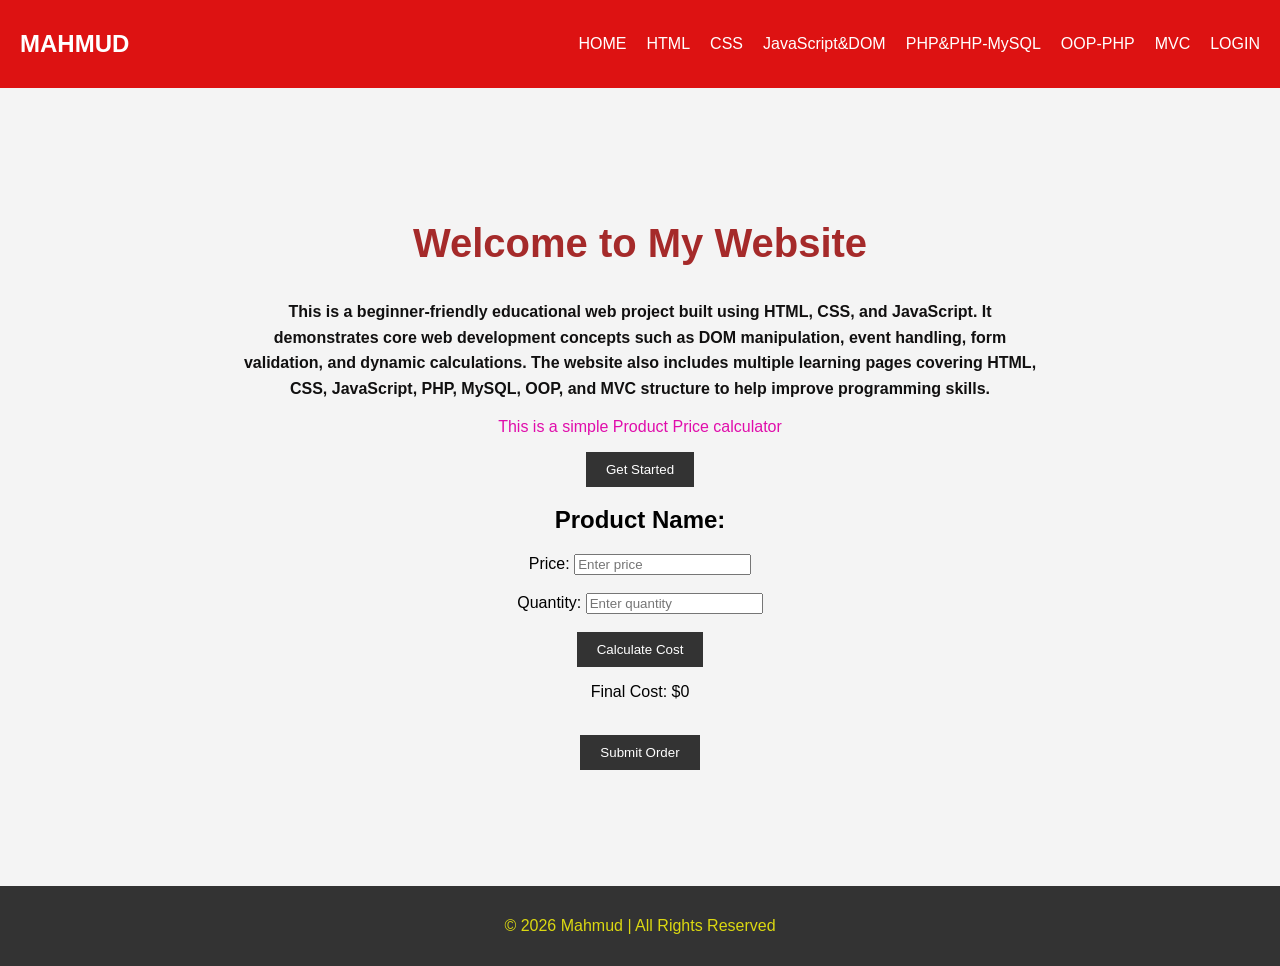
<file: index.html>
<!DOCTYPE html>
<html lang="en">
<head>
    <meta charset="UTF-8">
    <title>Simple Order Page</title>
    <link rel="stylesheet" href="style.css">
</head>
<body>

<!-- Navbar -->
<nav class="navbar">
    <h2 class="logo">MAHMUD</h2>
    <ul class="nav-links">
        <li><a href="index.html">HOME</a></li>
        <li><a href="html.html">HTML</a></li>
        <li><a href="css.html">CSS</a></li>
        <li><a href="home.html">JavaScript&DOM</a></li>
        <li><a href="service.html">PHP&PHP-MySQL</a></li>
        <li><a href="contact.html">OOP-PHP</a></li>
        <li><a href="about.html">MVC</a></li>
        <li><a href="login.html">LOGIN</a></li>
    </ul>
</nav>

<!-- Hero Section -->
<section class="hero">

    <h1 class="well">Welcome to My Website</h1>

    <!-- DESCRIPTION -->
    <p class="description">
        This is a beginner-friendly educational web project built using HTML, CSS, and JavaScript.
        It demonstrates core web development concepts such as DOM manipulation, event handling,
        form validation, and dynamic calculations. The website also includes multiple learning pages
        covering HTML, CSS, JavaScript, PHP, MySQL, OOP, and MVC structure to help improve programming skills.
    </p>

    <p id="para">This is a simple Product Price calculator</p>

    <!-- Get Product -->
    <button onclick="showRandomProduct()">Get Started</button>
    <h2 id="productName">Product Name: </h2>

    <!-- Order Form -->
    <form onsubmit="return showMessage()">

        <label>Price:</label>
        <input type="number" id="Price" placeholder="Enter price">

        <br><br>

        <label>Quantity:</label>
        <input type="number" id="qty" min="1" placeholder="Enter quantity">

        <br><br>

        <button type="button" onclick="calculateCost()">Calculate Cost</button>

        <p id="cost">Final Cost: $0</p>

        <br>

        <button type="submit">Submit Order</button>

        <p id="message"></p>

    </form>
</section>

<!-- Footer -->
<footer class="footer">
    <p>© 2026 Mahmud | All Rights Reserved</p>
</footer>

<!-- JavaScript -->
<script>

// Calculate total cost
function calculateCost() {
    let qty = document.getElementById("qty").value;
    let price = document.getElementById("Price").value;

    // validation
    if (qty === "") {
        document.getElementById("cost").innerHTML = "Enter quantity!";
        return;
    }
    if (price === "") {
        document.getElementById("cost").innerHTML = "Enter price!";
        return;
    }

    let total = qty * price;

    document.getElementById("cost").innerHTML = "Final Cost: $" + total;
}

// Show random product
function showRandomProduct() {
    let products = [
        "Wireless Mouse",
        "Mechanical Keyboard",
        "Bluetooth Headphones",
        "Gaming Monitor",
        "USB Flash Drive",
        "Laptop Stand",
        "Smart Watch"
    ];

    let randomIndex = Math.floor(Math.random() * products.length);
    let selectedProduct = products[randomIndex];

    document.getElementById("productName").innerHTML =
        "Product Name: " + selectedProduct;
}

// Submit order
function showMessage() {
    let qty = document.getElementById("qty").value;
    let price = document.getElementById("Price").value;

    if (qty === "" || price === "") {
        document.getElementById("message").innerHTML =
            "Please fill all fields!";
        return false;
    }

    let total = qty * price;

    document.getElementById("message").innerHTML =
        "Order submitted successfully! Total = $" + total;

    // reset form
    document.getElementById("qty").value = "";
    document.getElementById("Price").value = "";
    document.getElementById("cost").innerHTML = "Final Cost: $0";

    return false;
}

</script>

</body>
</html>
</file>
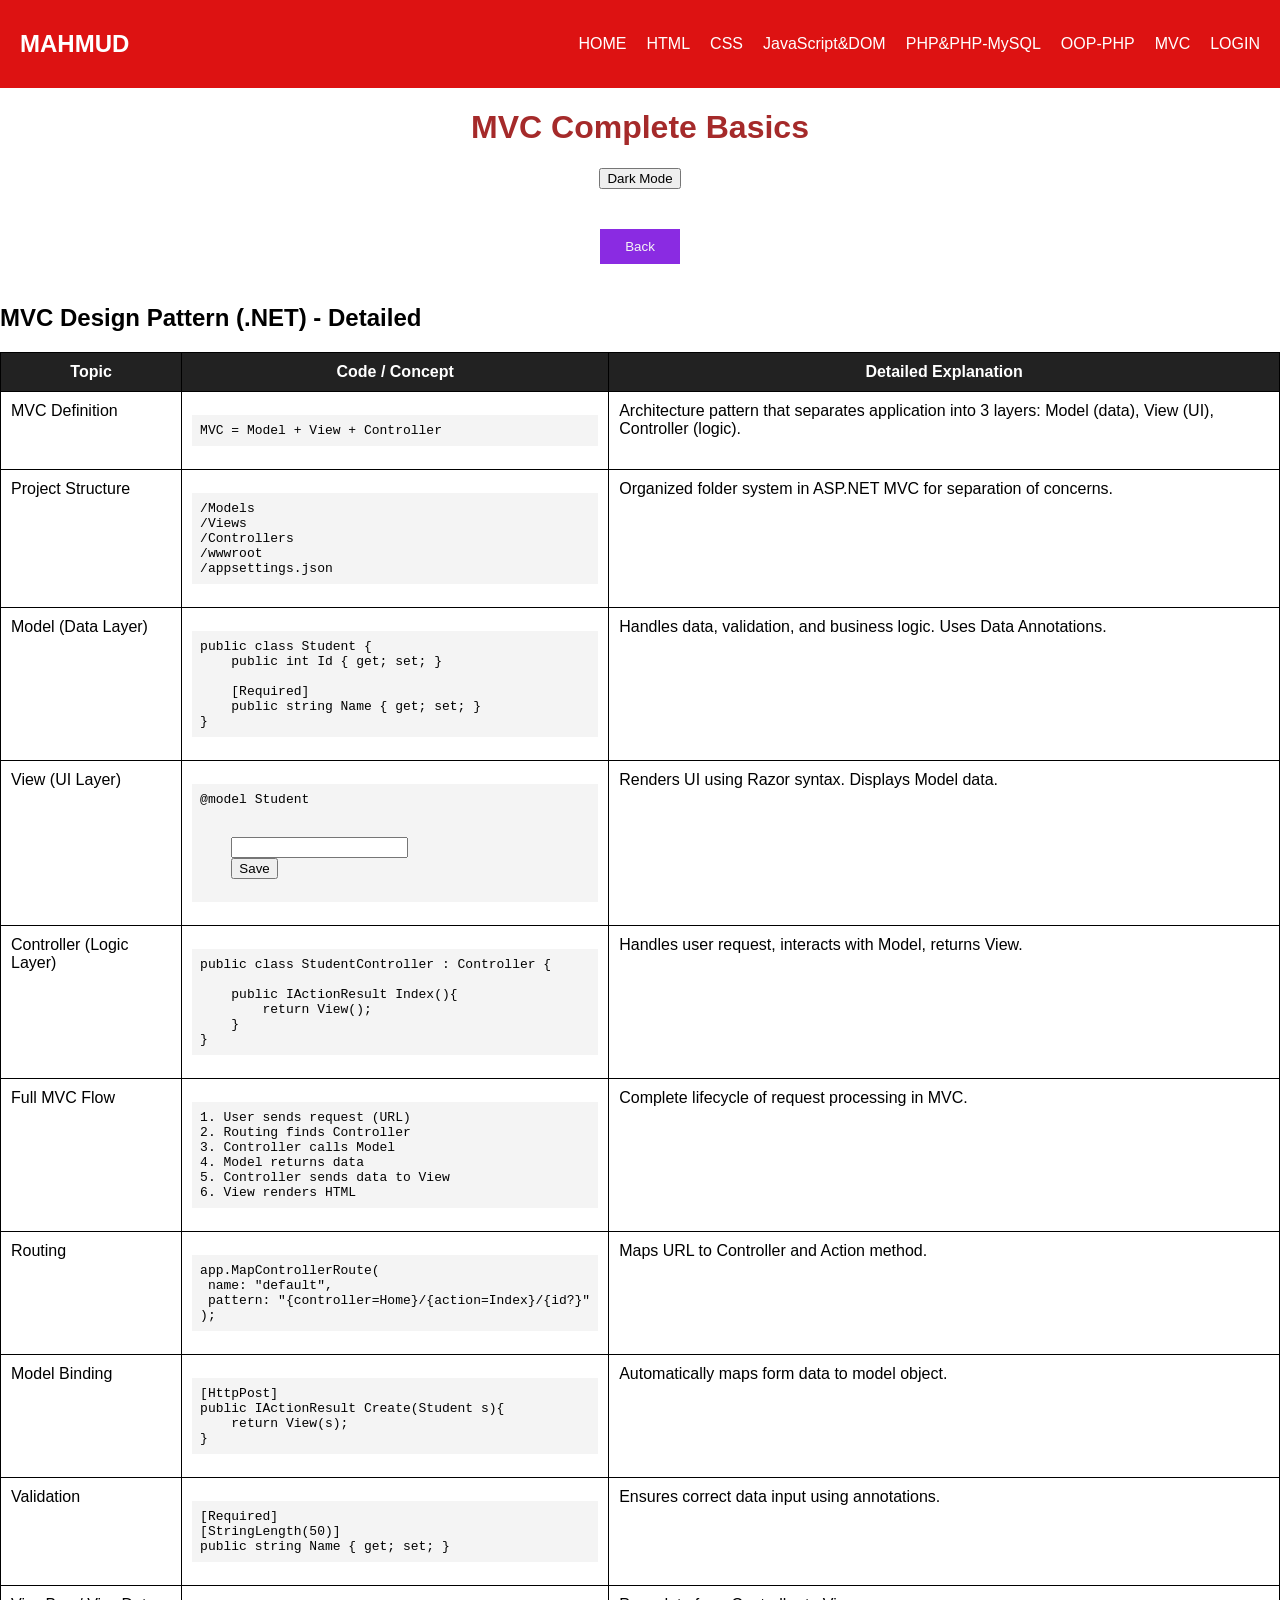
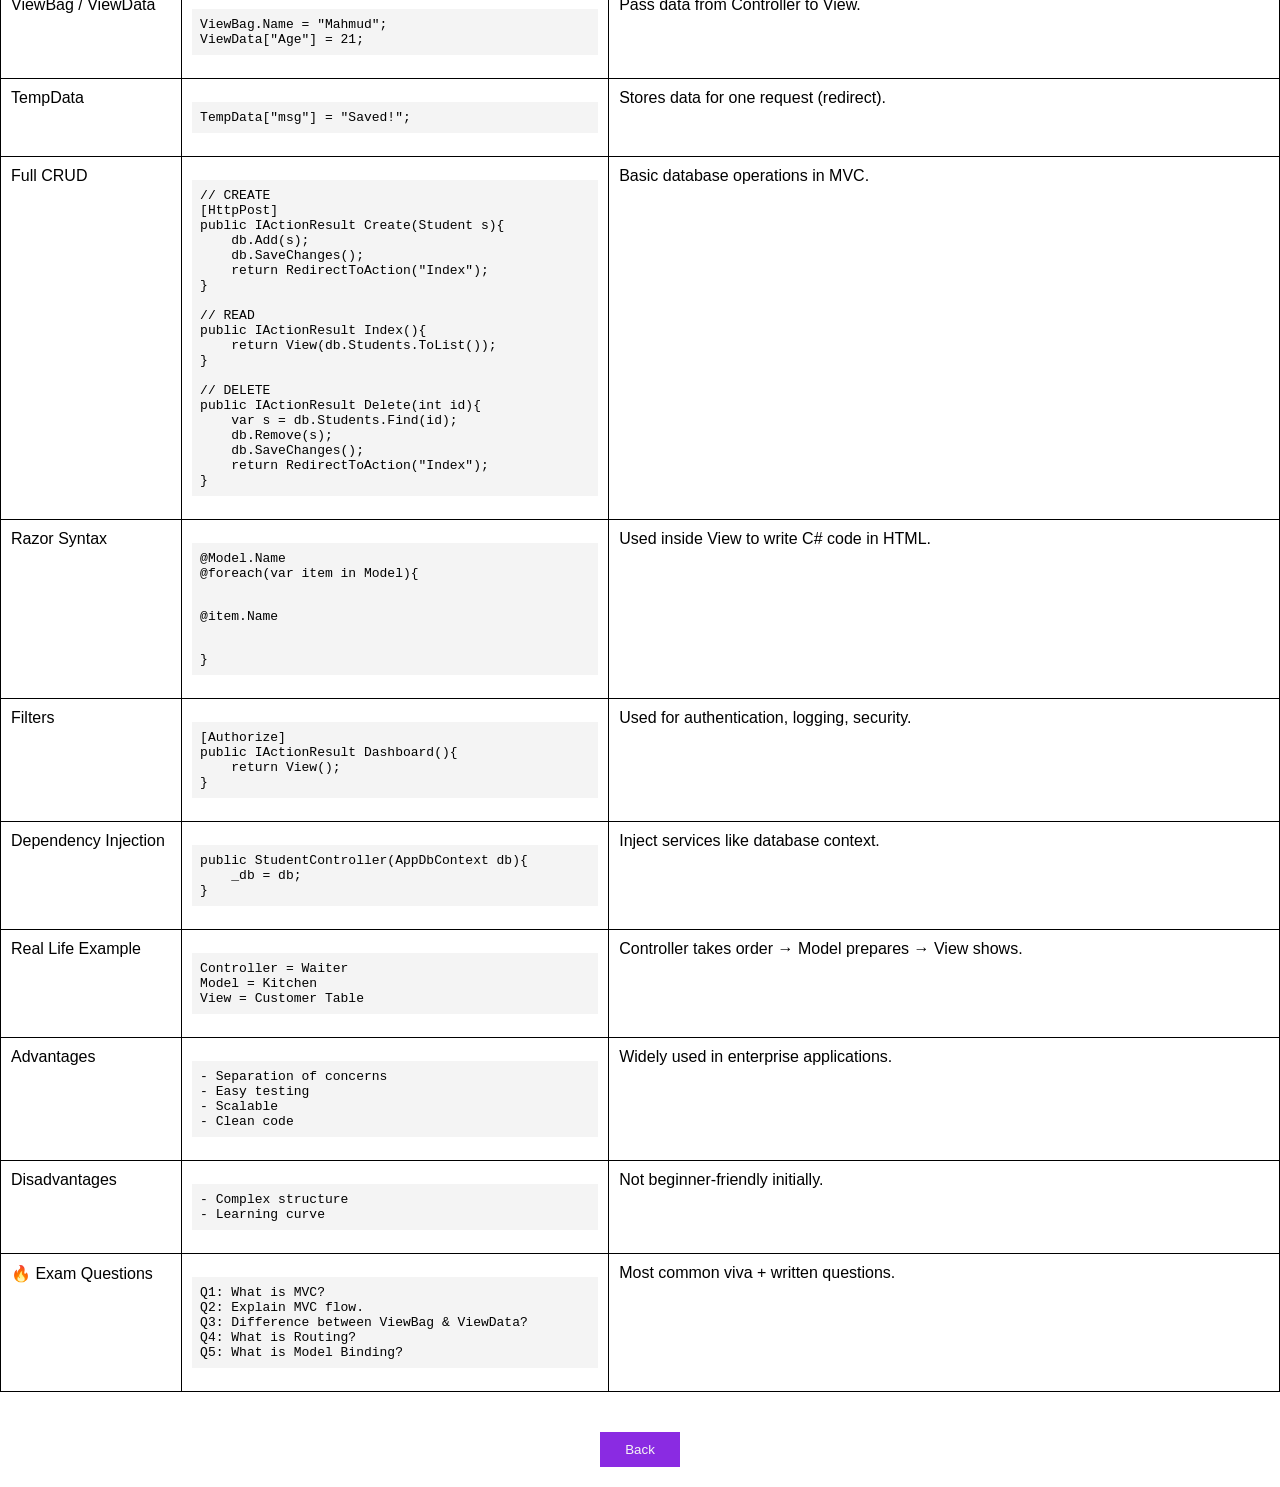
<file: about.html>
<!DOCTYPE html>
<html lang="en">
<head>
    <meta charset="UTF-8">
    <meta name="viewport" content="width=device-width, initial-scale=1.0">
    <title>contact</title>
    <link rel="stylesheet" href="contact.css">
</head>
<body>
    <!-- Navbar -->
<nav class="navbar">
    <h2 class="logo">MAHMUD</h2>
    <ul class="nav-links">
        <li><a href="index.html">HOME</a></li>
        <li><a href="html.html">HTML</a></li>
        <li><a href="css.html">CSS</a></li>
        <li><a href="home.html">JavaScript&DOM</a></li>
        <li><a href="service.html">PHP&PHP-MySQL</a></li>
        <li><a href="contact.html">OOP-PHP</a></li>
        <li><a href="about.html">MVC</a></li>
        <li><a href="login.html">LOGIN</a></li>
    </ul>
</nav>

    <h1 class="home">MVC Complete Basics</h1>
    <div class="center">
        <button class="dark-btn" onclick="toggleDarkMode()">Dark Mode</button>
    </div>
    
    <div class="center">
        <button class="back-button" onclick="history.back()">Back</button>
        
    </div>

<h2>MVC Design Pattern (.NET) - Detailed</h2>

<table>

<tr>
<th>Topic</th>
<th>Code / Concept</th>
<th>Detailed Explanation</th>
</tr>

<!-- MVC INTRO -->
<tr>
<td>MVC Definition</td>
<td>
<pre>
MVC = Model + View + Controller
</pre>
</td>
<td>
Architecture pattern that separates application into 3 layers:
Model (data), View (UI), Controller (logic).
</td>
</tr>

<!-- PROJECT STRUCTURE -->
<tr>
<td>Project Structure</td>
<td>
<pre>
/Models
/Views
/Controllers
/wwwroot
/appsettings.json
</pre>
</td>
<td>
Organized folder system in ASP.NET MVC for separation of concerns.
</td>
</tr>

<!-- MODEL -->
<tr>
<td>Model (Data Layer)</td>
<td>
<pre>
public class Student {
    public int Id { get; set; }

    [Required]
    public string Name { get; set; }
}
</pre>
</td>
<td>
Handles data, validation, and business logic. Uses Data Annotations.
</td>
</tr>

<!-- VIEW -->
<tr>
<td>View (UI Layer)</td>
<td>
<pre>
@model Student

<form asp-action="Create">
    <input asp-for="Name" />
    <button type="submit">Save</button>
</form>
</pre>
</td>
<td>
Renders UI using Razor syntax. Displays Model data.
</td>
</tr>

<!-- CONTROLLER -->
<tr>
<td>Controller (Logic Layer)</td>
<td>
<pre>
public class StudentController : Controller {

    public IActionResult Index(){
        return View();
    }
}
</pre>
</td>
<td>
Handles user request, interacts with Model, returns View.
</td>
</tr>

<!-- MVC FLOW -->
<tr>
<td>Full MVC Flow</td>
<td>
<pre>
1. User sends request (URL)
2. Routing finds Controller
3. Controller calls Model
4. Model returns data
5. Controller sends data to View
6. View renders HTML
</pre>
</td>
<td>
Complete lifecycle of request processing in MVC.
</td>
</tr>

<!-- ROUTING -->
<tr>
<td>Routing</td>
<td>
<pre>
app.MapControllerRoute(
 name: "default",
 pattern: "{controller=Home}/{action=Index}/{id?}"
);
</pre>
</td>
<td>
Maps URL to Controller and Action method.
</td>
</tr>

<!-- MODEL BINDING -->
<tr>
<td>Model Binding</td>
<td>
<pre>
[HttpPost]
public IActionResult Create(Student s){
    return View(s);
}
</pre>
</td>
<td>
Automatically maps form data to model object.
</td>
</tr>

<!-- VALIDATION -->
<tr>
<td>Validation</td>
<td>
<pre>
[Required]
[StringLength(50)]
public string Name { get; set; }
</pre>
</td>
<td>
Ensures correct data input using annotations.
</td>
</tr>

<!-- VIEWBAG -->
<tr>
<td>ViewBag / ViewData</td>
<td>
<pre>
ViewBag.Name = "Mahmud";
ViewData["Age"] = 21;
</pre>
</td>
<td>
Pass data from Controller to View.
</td>
</tr>

<!-- TEMPDATA -->
<tr>
<td>TempData</td>
<td>
<pre>
TempData["msg"] = "Saved!";
</pre>
</td>
<td>
Stores data for one request (redirect).
</td>
</tr>

<!-- CRUD -->
<tr>
<td>Full CRUD</td>
<td>
<pre>
// CREATE
[HttpPost]
public IActionResult Create(Student s){
    db.Add(s);
    db.SaveChanges();
    return RedirectToAction("Index");
}

// READ
public IActionResult Index(){
    return View(db.Students.ToList());
}

// DELETE
public IActionResult Delete(int id){
    var s = db.Students.Find(id);
    db.Remove(s);
    db.SaveChanges();
    return RedirectToAction("Index");
}
</pre>
</td>
<td>
Basic database operations in MVC.
</td>
</tr>

<!-- RAZOR -->
<tr>
<td>Razor Syntax</td>
<td>
<pre>
@Model.Name
@foreach(var item in Model){
    <p>@item.Name</p>
}
</pre>
</td>
<td>
Used inside View to write C# code in HTML.
</td>
</tr>

<!-- FILTERS -->
<tr>
<td>Filters</td>
<td>
<pre>
[Authorize]
public IActionResult Dashboard(){
    return View();
}
</pre>
</td>
<td>
Used for authentication, logging, security.
</td>
</tr>

<!-- DEPENDENCY -->
<tr>
<td>Dependency Injection</td>
<td>
<pre>
public StudentController(AppDbContext db){
    _db = db;
}
</pre>
</td>
<td>
Inject services like database context.
</td>
</tr>

<!-- REAL LIFE -->
<tr>
<td>Real Life Example</td>
<td>
<pre>
Controller = Waiter
Model = Kitchen
View = Customer Table
</pre>
</td>
<td>
Controller takes order → Model prepares → View shows.
</td>
</tr>

<!-- ADVANTAGES -->
<tr>
<td>Advantages</td>
<td>
<pre>
- Separation of concerns
- Easy testing
- Scalable
- Clean code
</pre>
</td>
<td>
Widely used in enterprise applications.
</td>
</tr>

<!-- DISADVANTAGES -->
<tr>
<td>Disadvantages</td>
<td>
<pre>
- Complex structure
- Learning curve
</pre>
</td>
<td>
Not beginner-friendly initially.
</td>
</tr>

<!-- EXAM -->
<tr>
<td>🔥 Exam Questions</td>
<td>
<pre>
Q1: What is MVC?
Q2: Explain MVC flow.
Q3: Difference between ViewBag & ViewData?
Q4: What is Routing?
Q5: What is Model Binding?
</pre>
</td>
<td>
Most common viva + written questions.
</td>
</tr>

</table>

<div class="center">
        <button class="back-button" onclick="history.back()">Back</button>
    </div>

<button id="topBtn" onclick="scrollToTop()">⬆ Top</button>
<script>
// Show button when scrolling down
window.onscroll = function () {
    let btn = document.getElementById("topBtn");

    if (document.body.scrollTop > 200 || document.documentElement.scrollTop > 200) {
        btn.style.display = "block";
    } else {
        btn.style.display = "none";
    }
};

// Scroll to top function
function scrollToTop() {
    window.scrollTo({
        top: 0,
        behavior: "smooth"
    });
}
</script>

    <!-- Dark modE -->
    <script>
        function toggleDarkMode() {
            document.body.classList.toggle("dark-mode");

            // save mode
            if (document.body.classList.contains("dark-mode")) {
                localStorage.setItem("theme", "dark");
            } else {
                localStorage.setItem("theme", "light");
            }
        }

        // load saved theme
        window.onload = function () {
            if (localStorage.getItem("theme") === "dark") {
                document.body.classList.add("dark-mode");
            }
        };
    </script>
</body>
</html>
</file>
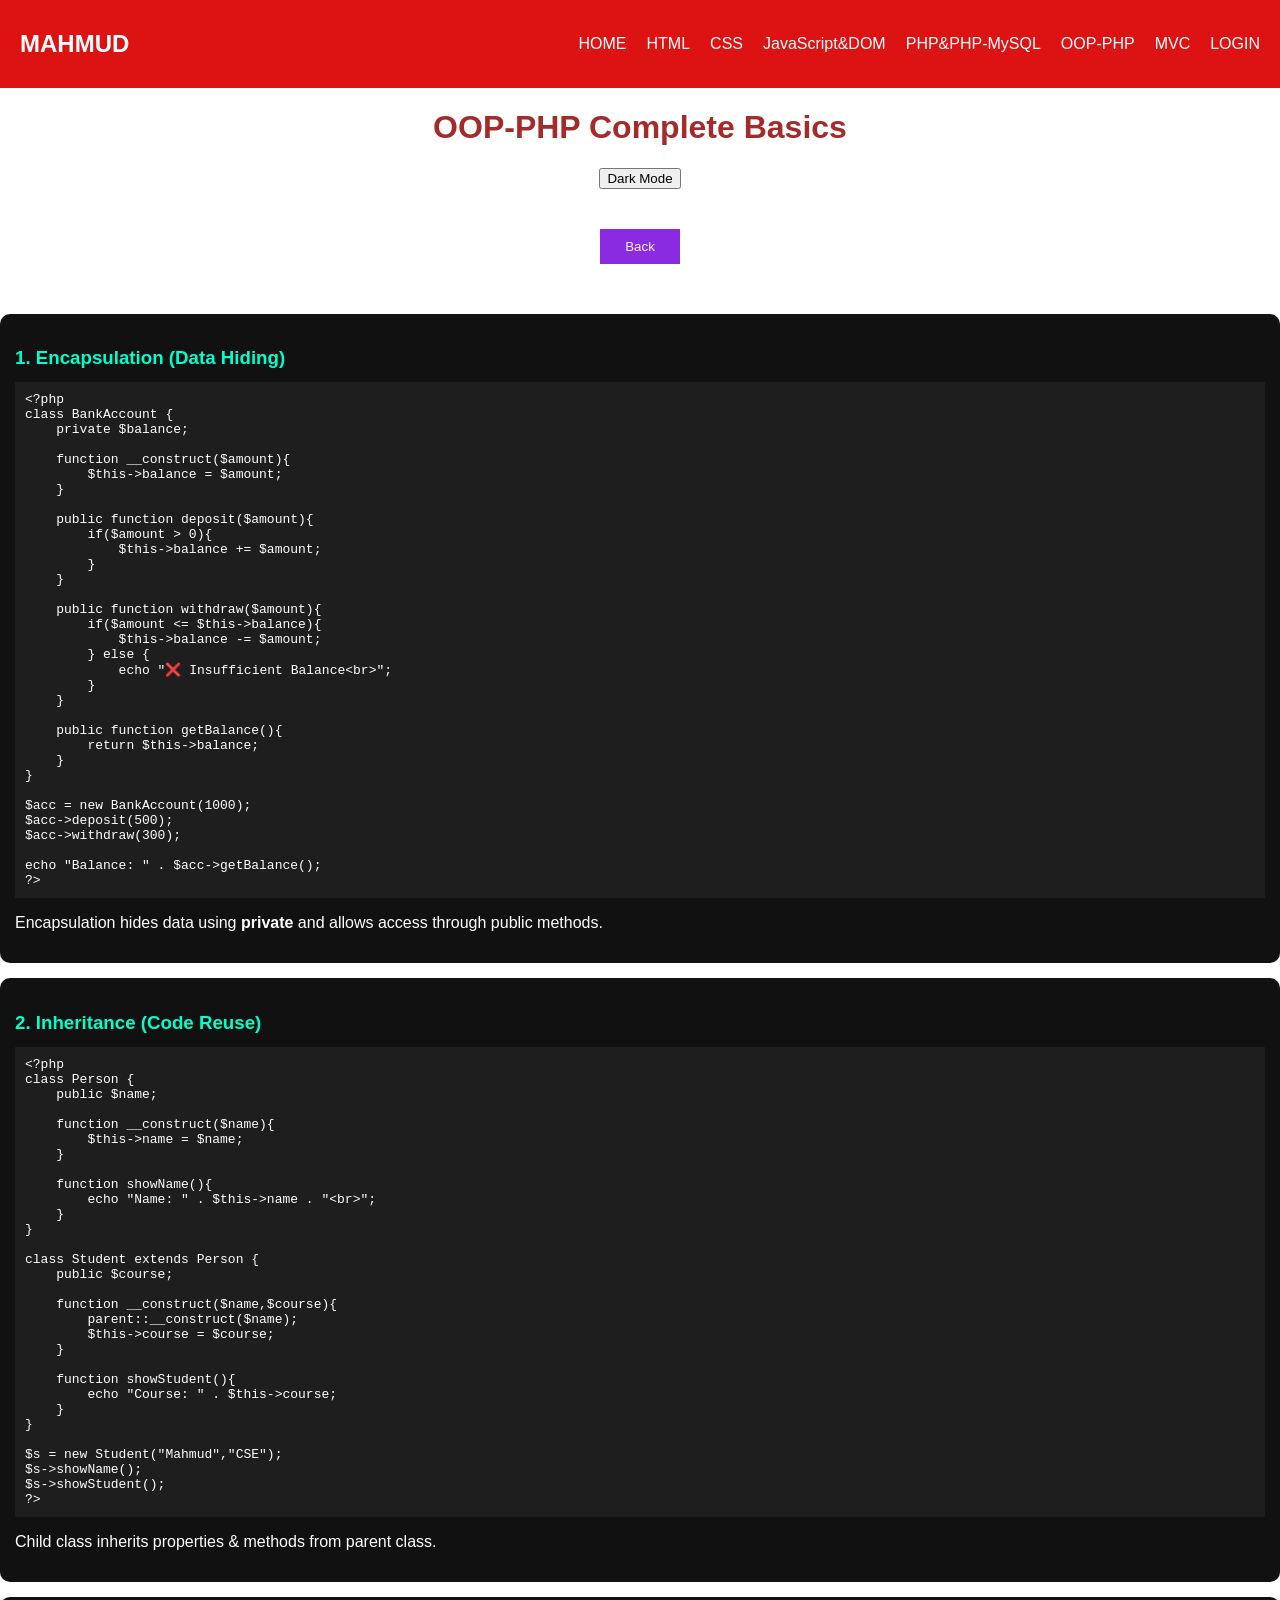
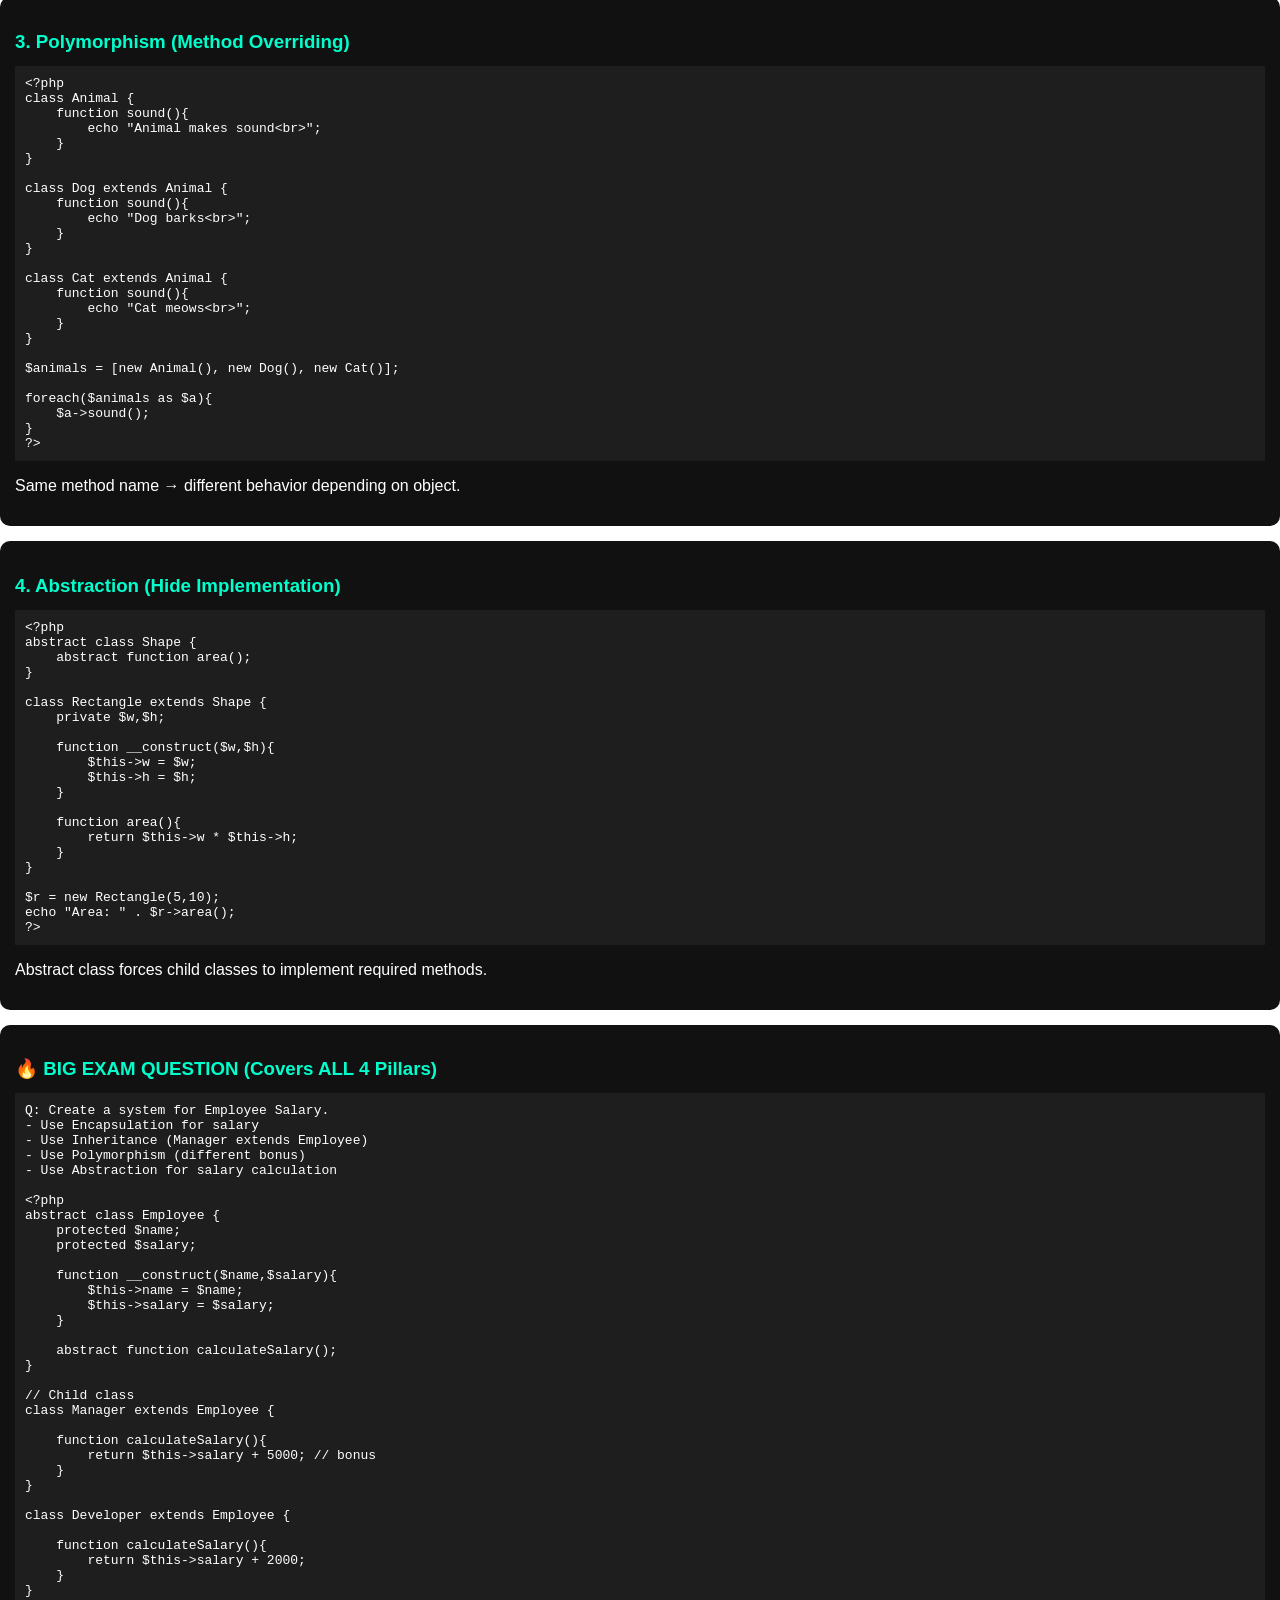
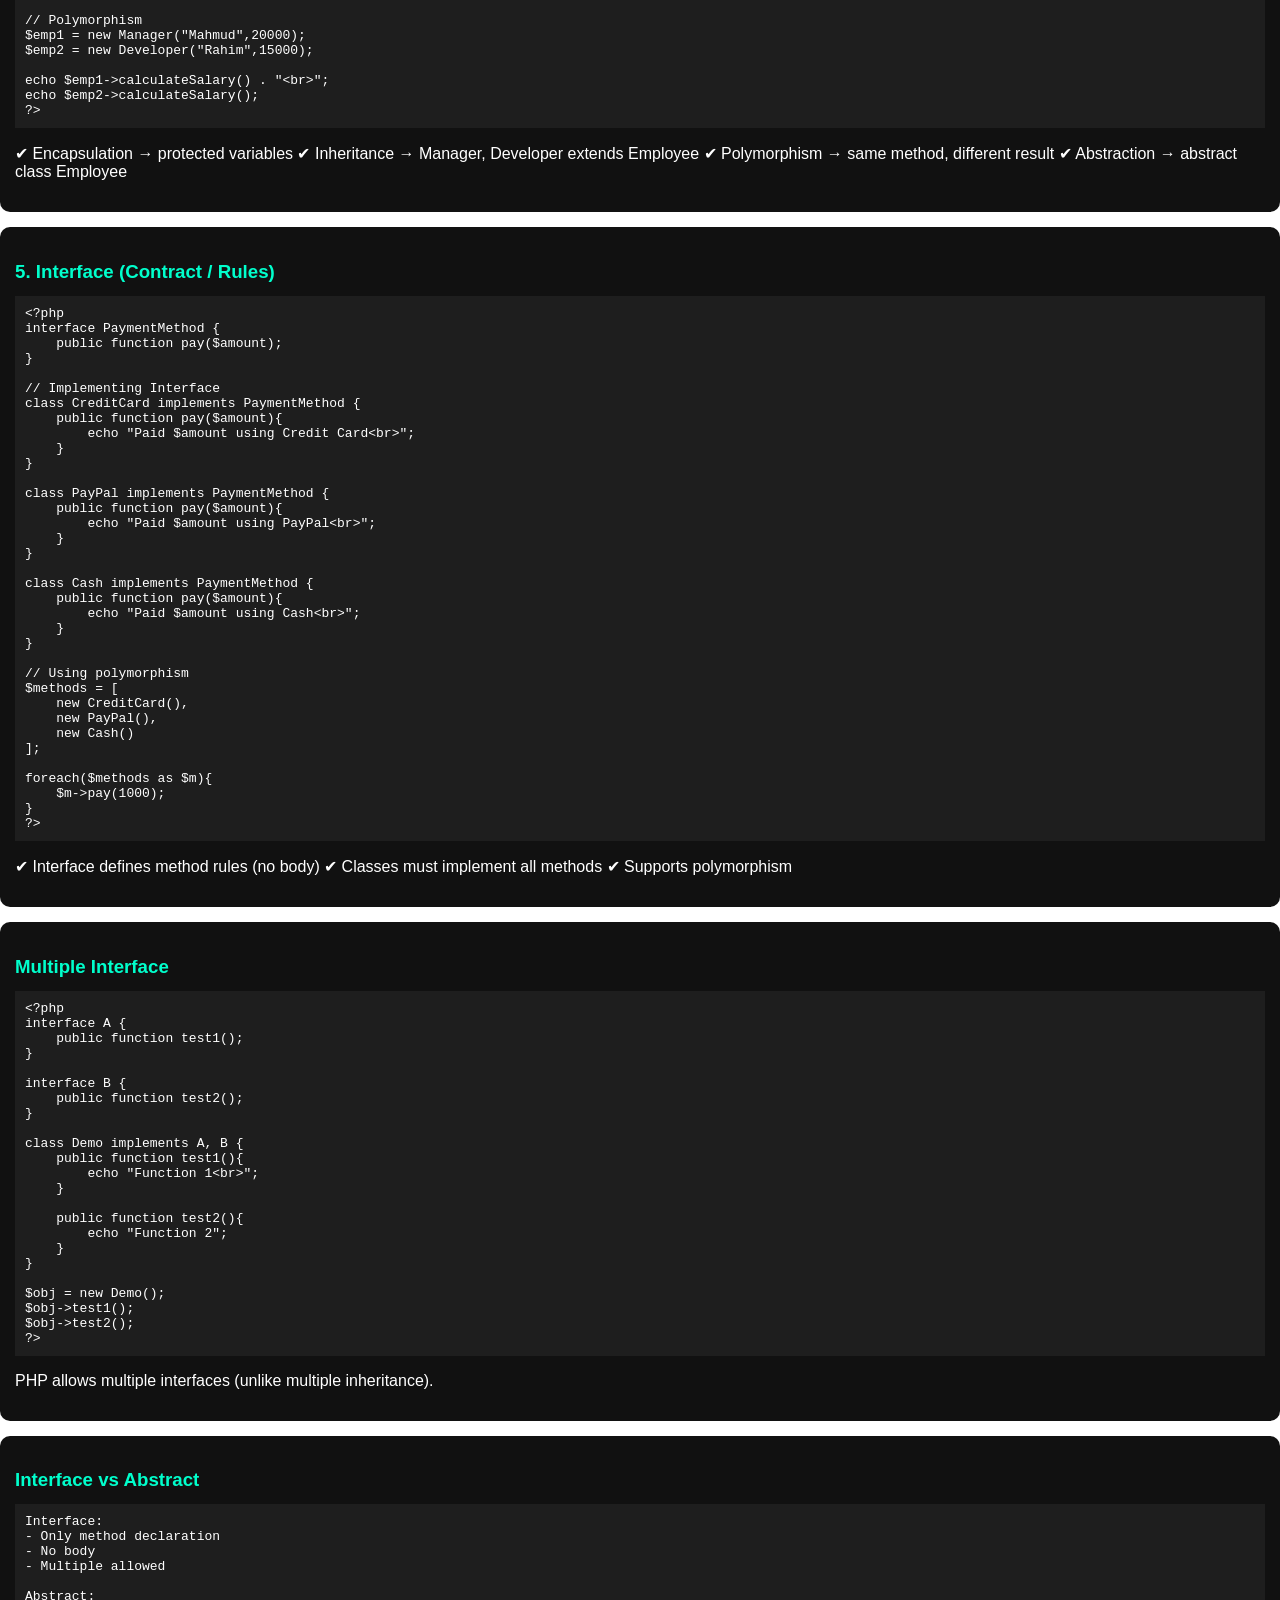
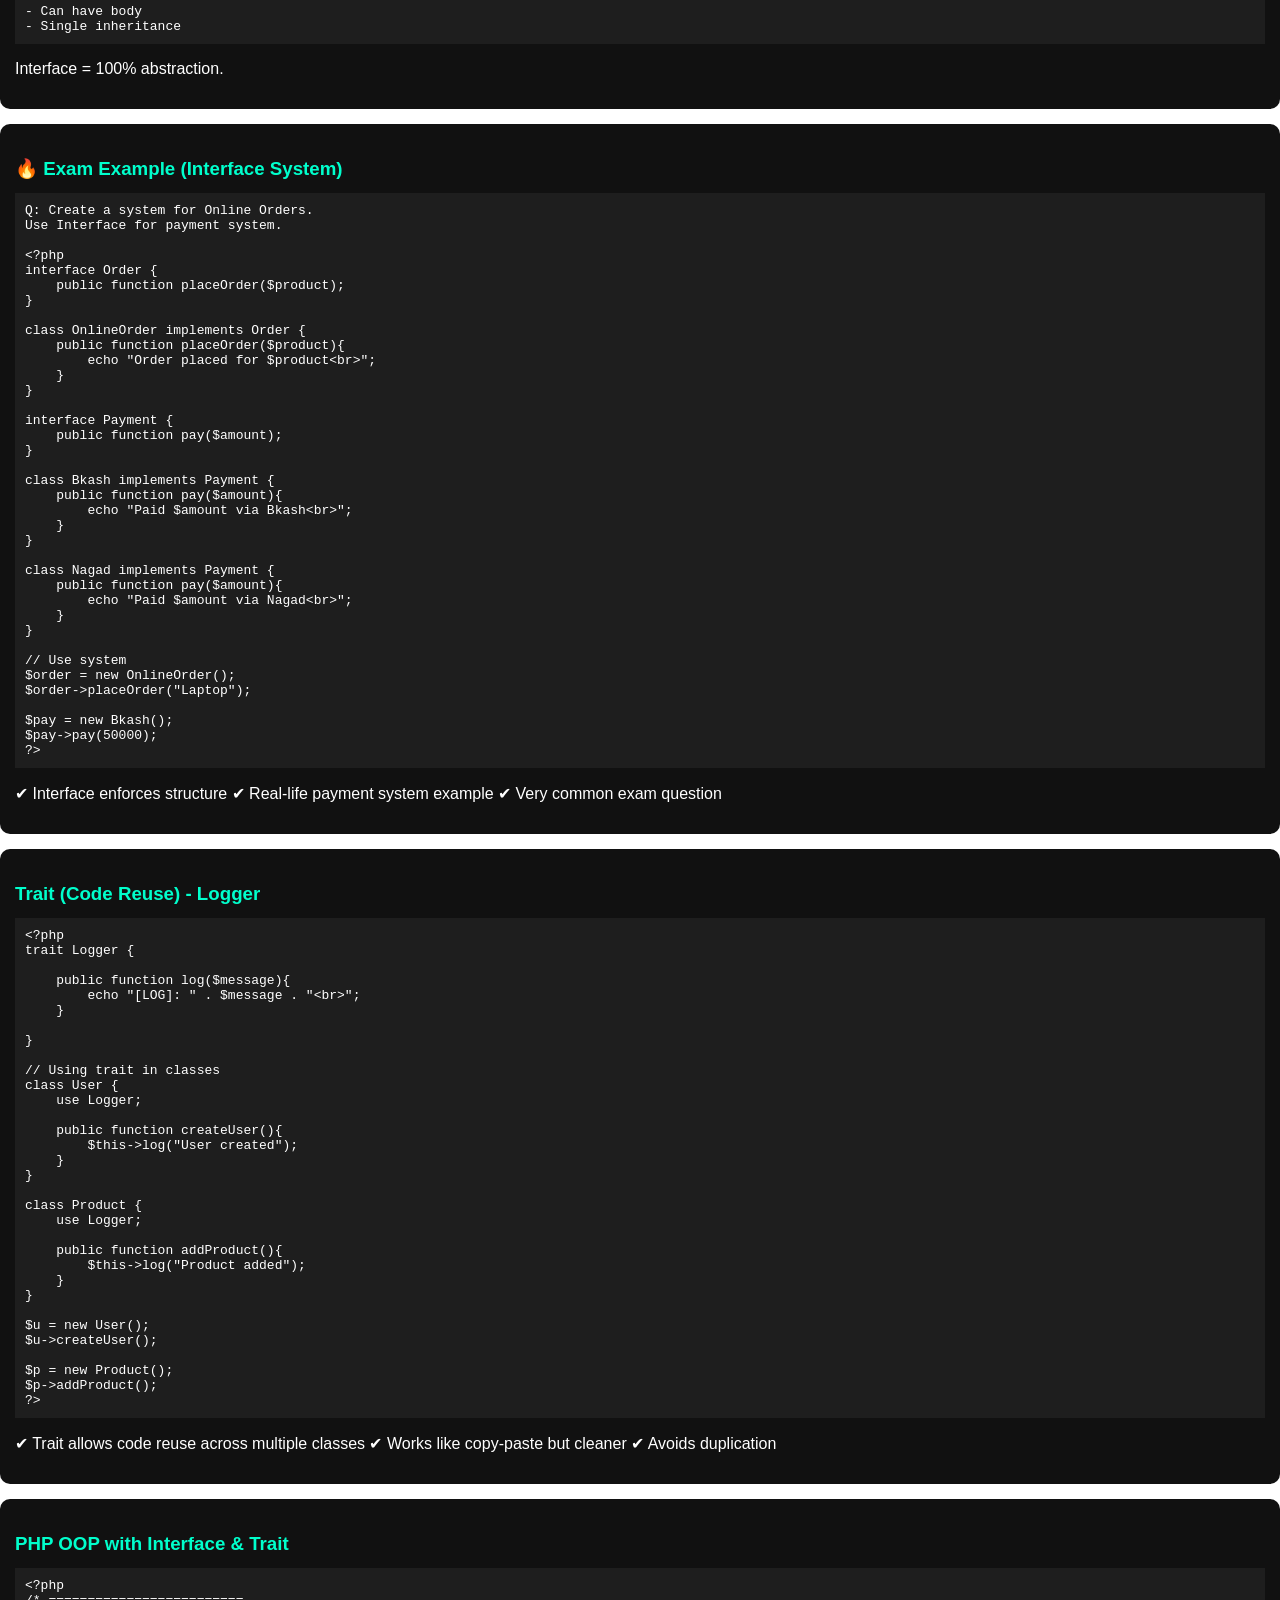
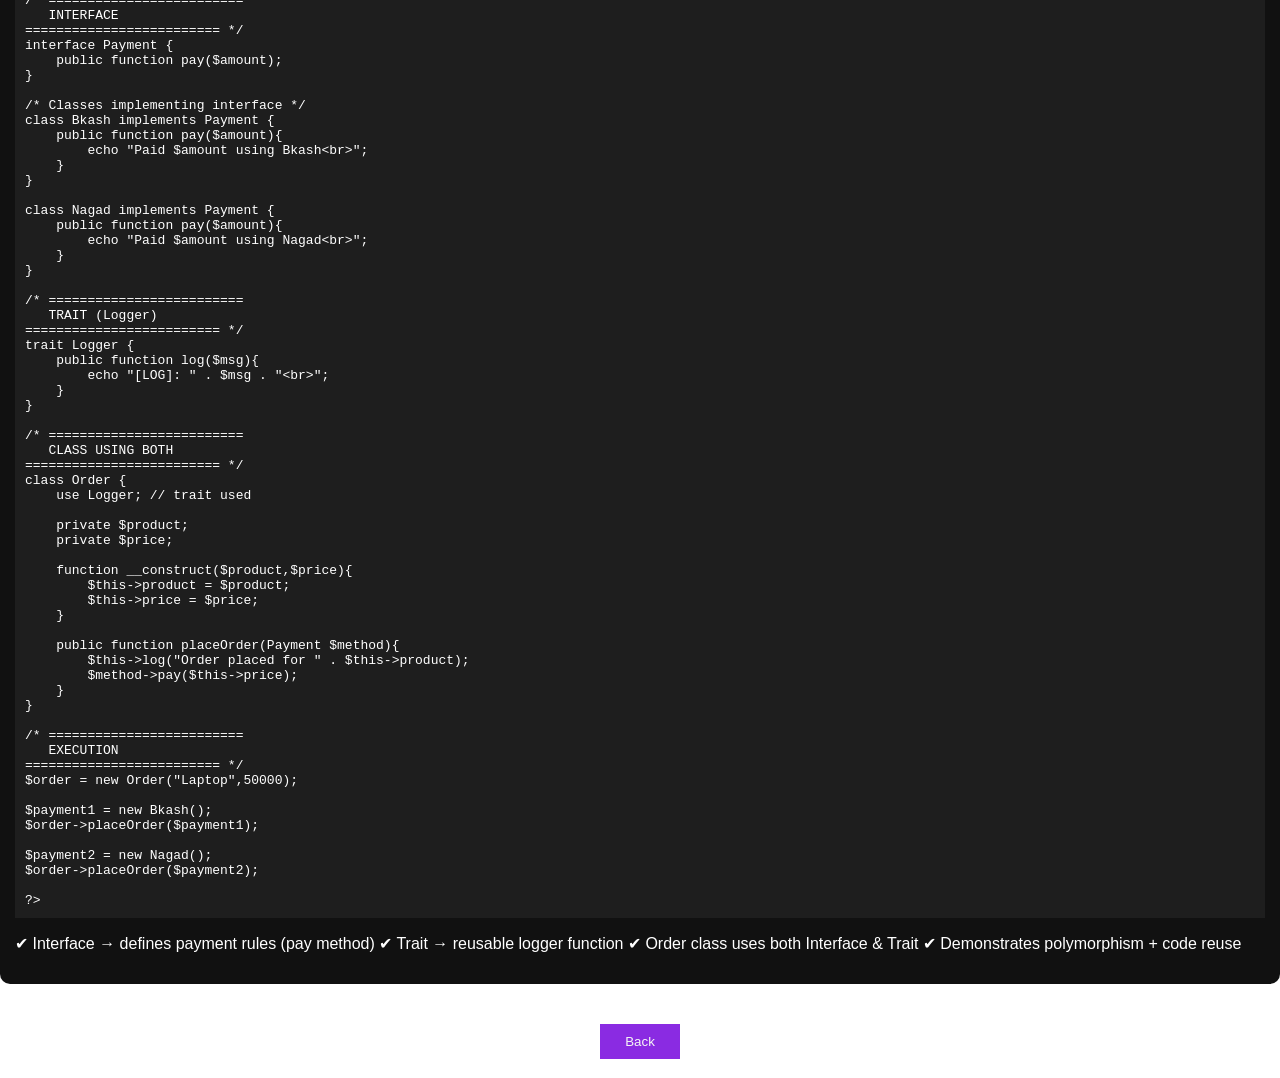
<file: contact.html>
<!DOCTYPE html>
<html lang="en">
<head>
    <meta charset="UTF-8">
    <meta name="viewport" content="width=device-width, initial-scale=1.0">
    <title>contact</title>
    <link rel="stylesheet" href="contact.css">
</head>
<body>
    <!-- Navbar -->
<nav class="navbar">
    <h2 class="logo">MAHMUD</h2>
    <ul class="nav-links">
        <li><a href="index.html">HOME</a></li>
        <li><a href="html.html">HTML</a></li>
        <li><a href="css.html">CSS</a></li>
        <li><a href="home.html">JavaScript&DOM</a></li>
        <li><a href="service.html">PHP&PHP-MySQL</a></li>
        <li><a href="contact.html">OOP-PHP</a></li>
        <li><a href="about.html">MVC</a></li>
        <li><a href="login.html">LOGIN</a></li>
    </ul>
</nav>

    <h1 class="home">OOP-PHP Complete Basics</h1>
    <div class="center">
        <button class="dark-btn" onclick="toggleDarkMode()">Dark Mode</button>
    </div>
    
    <div class="center">
        <button class="back-button" onclick="history.back()">Back</button>
        
    </div>

<div class="php-section">

    <!-- ENCAPSULATION -->
    <div class="box">
        <h3>1. Encapsulation (Data Hiding)</h3>
<pre>
&lt;?php
class BankAccount {
    private $balance;

    function __construct($amount){
        $this->balance = $amount;
    }

    public function deposit($amount){
        if($amount > 0){
            $this->balance += $amount;
        }
    }

    public function withdraw($amount){
        if($amount <= $this->balance){
            $this->balance -= $amount;
        } else {
            echo "❌ Insufficient Balance&lt;br&gt;";
        }
    }

    public function getBalance(){
        return $this->balance;
    }
}

$acc = new BankAccount(1000);
$acc->deposit(500);
$acc->withdraw(300);

echo "Balance: " . $acc->getBalance();
?&gt;
</pre>
<p>
Encapsulation hides data using <b>private</b> and allows access through public methods.
</p>
    </div>

    <!-- INHERITANCE -->
    <div class="box">
        <h3>2. Inheritance (Code Reuse)</h3>
<pre>
&lt;?php
class Person {
    public $name;

    function __construct($name){
        $this->name = $name;
    }

    function showName(){
        echo "Name: " . $this->name . "&lt;br&gt;";
    }
}

class Student extends Person {
    public $course;

    function __construct($name,$course){
        parent::__construct($name);
        $this->course = $course;
    }

    function showStudent(){
        echo "Course: " . $this->course;
    }
}

$s = new Student("Mahmud","CSE");
$s->showName();
$s->showStudent();
?&gt;
</pre>
<p>
Child class inherits properties & methods from parent class.
</p>
    </div>

    <!-- POLYMORPHISM -->
    <div class="box">
        <h3>3. Polymorphism (Method Overriding)</h3>
<pre>
&lt;?php
class Animal {
    function sound(){
        echo "Animal makes sound&lt;br&gt;";
    }
}

class Dog extends Animal {
    function sound(){
        echo "Dog barks&lt;br&gt;";
    }
}

class Cat extends Animal {
    function sound(){
        echo "Cat meows&lt;br&gt;";
    }
}

$animals = [new Animal(), new Dog(), new Cat()];

foreach($animals as $a){
    $a->sound();
}
?&gt;
</pre>
<p>
Same method name → different behavior depending on object.
</p>
    </div>

    <!-- ABSTRACTION -->
    <div class="box">
        <h3>4. Abstraction (Hide Implementation)</h3>
<pre>
&lt;?php
abstract class Shape {
    abstract function area();
}

class Rectangle extends Shape {
    private $w,$h;

    function __construct($w,$h){
        $this->w = $w;
        $this->h = $h;
    }

    function area(){
        return $this->w * $this->h;
    }
}

$r = new Rectangle(5,10);
echo "Area: " . $r->area();
?&gt;
</pre>
<p>
Abstract class forces child classes to implement required methods.
</p>
    </div>

    <!-- BIG EXAM EXAMPLE -->
    <div class="box">
        <h3>🔥 BIG EXAM QUESTION (Covers ALL 4 Pillars)</h3>

<pre>
Q: Create a system for Employee Salary.
- Use Encapsulation for salary
- Use Inheritance (Manager extends Employee)
- Use Polymorphism (different bonus)
- Use Abstraction for salary calculation

&lt;?php
abstract class Employee {
    protected $name;
    protected $salary;

    function __construct($name,$salary){
        $this->name = $name;
        $this->salary = $salary;
    }

    abstract function calculateSalary();
}

// Child class
class Manager extends Employee {

    function calculateSalary(){
        return $this->salary + 5000; // bonus
    }
}

class Developer extends Employee {

    function calculateSalary(){
        return $this->salary + 2000;
    }
}

// Polymorphism
$emp1 = new Manager("Mahmud",20000);
$emp2 = new Developer("Rahim",15000);

echo $emp1->calculateSalary() . "&lt;br&gt;";
echo $emp2->calculateSalary();
?&gt;
</pre>

<p>
✔ Encapsulation → protected variables  
✔ Inheritance → Manager, Developer extends Employee  
✔ Polymorphism → same method, different result  
✔ Abstraction → abstract class Employee  
</p>
    </div>
 <!-- INTERFACE -->
    <div class="box">
        <h3>5. Interface (Contract / Rules)</h3>

<pre>
&lt;?php
interface PaymentMethod {
    public function pay($amount);
}

// Implementing Interface
class CreditCard implements PaymentMethod {
    public function pay($amount){
        echo "Paid $amount using Credit Card&lt;br&gt;";
    }
}

class PayPal implements PaymentMethod {
    public function pay($amount){
        echo "Paid $amount using PayPal&lt;br&gt;";
    }
}

class Cash implements PaymentMethod {
    public function pay($amount){
        echo "Paid $amount using Cash&lt;br&gt;";
    }
}

// Using polymorphism
$methods = [
    new CreditCard(),
    new PayPal(),
    new Cash()
];

foreach($methods as $m){
    $m->pay(1000);
}
?&gt;
</pre>

<p>
✔ Interface defines method rules (no body)  
✔ Classes must implement all methods  
✔ Supports polymorphism  
</p>
    </div>

    <!-- MULTIPLE INTERFACE -->
    <div class="box">
        <h3>Multiple Interface</h3>
<pre>
&lt;?php
interface A {
    public function test1();
}

interface B {
    public function test2();
}

class Demo implements A, B {
    public function test1(){
        echo "Function 1&lt;br&gt;";
    }

    public function test2(){
        echo "Function 2";
    }
}

$obj = new Demo();
$obj->test1();
$obj->test2();
?&gt;
</pre>
<p>
PHP allows multiple interfaces (unlike multiple inheritance).
</p>
    </div>


    <!-- INTERFACE VS ABSTRACT -->
    <div class="box">
        <h3>Interface vs Abstract</h3>
<pre>
Interface:
- Only method declaration
- No body
- Multiple allowed

Abstract:
- Can have body
- Single inheritance
</pre>
<p>
Interface = 100% abstraction.
</p>
    </div>

   <!-- BIG INTERFACE EXAM -->
    <div class="box">
        <h3>🔥 Exam Example (Interface System)</h3>

<pre>
Q: Create a system for Online Orders.
Use Interface for payment system.

&lt;?php
interface Order {
    public function placeOrder($product);
}

class OnlineOrder implements Order {
    public function placeOrder($product){
        echo "Order placed for $product&lt;br&gt;";
    }
}

interface Payment {
    public function pay($amount);
}

class Bkash implements Payment {
    public function pay($amount){
        echo "Paid $amount via Bkash&lt;br&gt;";
    }
}

class Nagad implements Payment {
    public function pay($amount){
        echo "Paid $amount via Nagad&lt;br&gt;";
    }
}

// Use system
$order = new OnlineOrder();
$order->placeOrder("Laptop");

$pay = new Bkash();
$pay->pay(50000);
?&gt;
</pre>

<p>
✔ Interface enforces structure  
✔ Real-life payment system example  
✔ Very common exam question  
</p>
    </div>

      <!-- TRAIT LOGGER -->
    <div class="box">
        <h3>Trait (Code Reuse) - Logger</h3>

<pre>
&lt;?php
trait Logger {

    public function log($message){
        echo "[LOG]: " . $message . "&lt;br&gt;";
    }

}

// Using trait in classes
class User {
    use Logger;

    public function createUser(){
        $this->log("User created");
    }
}

class Product {
    use Logger;

    public function addProduct(){
        $this->log("Product added");
    }
}

$u = new User();
$u->createUser();

$p = new Product();
$p->addProduct();
?&gt;
</pre>

<p>
✔ Trait allows code reuse across multiple classes  
✔ Works like copy-paste but cleaner  
✔ Avoids duplication  
</p>
    </div>

   
<div class="box">
    <h3>PHP OOP with Interface & Trait</h3>

<pre>
&lt;?php
/* =========================
   INTERFACE
========================= */
interface Payment {
    public function pay($amount);
}

/* Classes implementing interface */
class Bkash implements Payment {
    public function pay($amount){
        echo "Paid $amount using Bkash&lt;br&gt;";
    }
}

class Nagad implements Payment {
    public function pay($amount){
        echo "Paid $amount using Nagad&lt;br&gt;";
    }
}

/* =========================
   TRAIT (Logger)
========================= */
trait Logger {
    public function log($msg){
        echo "[LOG]: " . $msg . "&lt;br&gt;";
    }
}

/* =========================
   CLASS USING BOTH
========================= */
class Order {
    use Logger; // trait used

    private $product;
    private $price;

    function __construct($product,$price){
        $this->product = $product;
        $this->price = $price;
    }

    public function placeOrder(Payment $method){
        $this->log("Order placed for " . $this->product);
        $method->pay($this->price);
    }
}

/* =========================
   EXECUTION
========================= */
$order = new Order("Laptop",50000);

$payment1 = new Bkash();
$order->placeOrder($payment1);

$payment2 = new Nagad();
$order->placeOrder($payment2);

?&gt;
</pre>

<p>
✔ Interface → defines payment rules (pay method)  
✔ Trait → reusable logger function  
✔ Order class uses both Interface & Trait  
✔ Demonstrates polymorphism + code reuse  
</p>

</div>

</div>

<div class="center">
        <button class="back-button" onclick="history.back()">Back</button>
    </div>

<button id="topBtn" onclick="scrollToTop()">⬆ Top</button>
<script>
// Show button when scrolling down
window.onscroll = function () {
    let btn = document.getElementById("topBtn");

    if (document.body.scrollTop > 200 || document.documentElement.scrollTop > 200) {
        btn.style.display = "block";
    } else {
        btn.style.display = "none";
    }
};

// Scroll to top function
function scrollToTop() {
    window.scrollTo({
        top: 0,
        behavior: "smooth"
    });
}
</script>
    <!-- Dark modE -->
    <script>
        function toggleDarkMode() {
            document.body.classList.toggle("dark-mode");

            // save mode
            if (document.body.classList.contains("dark-mode")) {
                localStorage.setItem("theme", "dark");
            } else {
                localStorage.setItem("theme", "light");
            }
        }

        // load saved theme
        window.onload = function () {
            if (localStorage.getItem("theme") === "dark") {
                document.body.classList.add("dark-mode");
            }
        };
    </script>
</body>
</html>
</file>
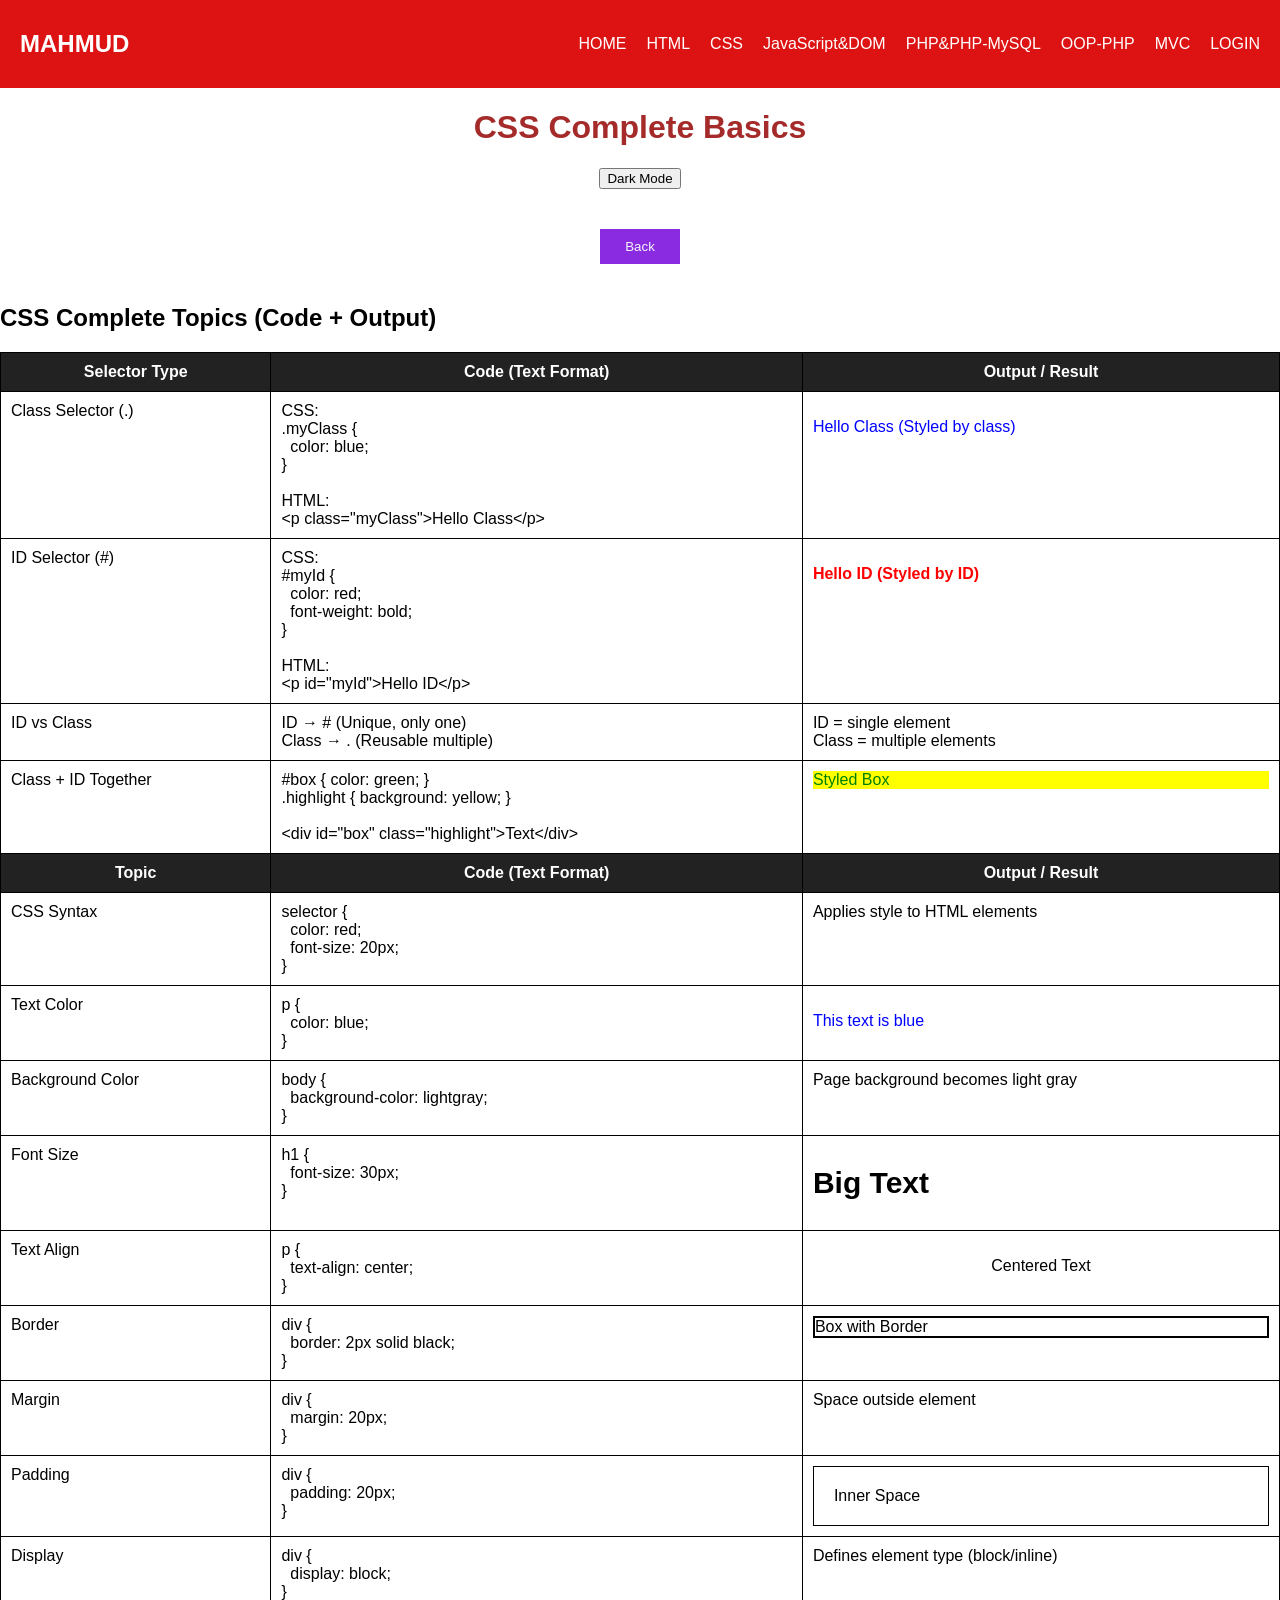
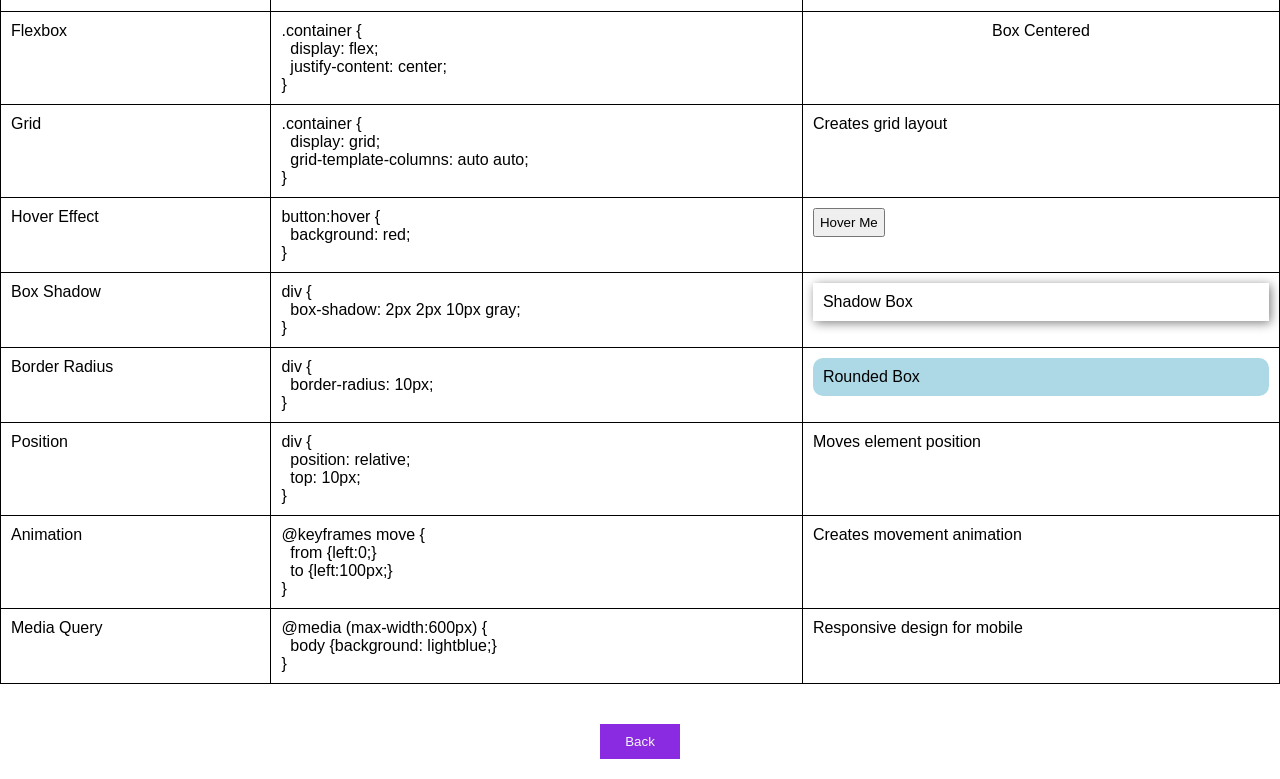
<file: css.html>
<!DOCTYPE html>
<html lang="en">
<head>
    <meta charset="UTF-8">
    <meta name="viewport" content="width=device-width, initial-scale=1.0">
    <title>contact</title>
    <link rel="stylesheet" href="css.css">
</head>
<body>
    <!-- Navbar -->
<nav class="navbar">
    <h2 class="logo">MAHMUD</h2>
    <ul class="nav-links">
        <li><a href="index.html">HOME</a></li>
        <li><a href="html.html">HTML</a></li>
        <li><a href="css.html">CSS</a></li>
        <li><a href="home.html">JavaScript&DOM</a></li>
        <li><a href="service.html">PHP&PHP-MySQL</a></li>
        <li><a href="contact.html">OOP-PHP</a></li>
        <li><a href="about.html">MVC</a></li>
        <li><a href="login.html">LOGIN</a></li>
    </ul>
</nav>

    <h1 class="home">CSS Complete Basics</h1>
    <div class="center">
        <button class="dark-btn" onclick="toggleDarkMode()">Dark Mode</button>
    </div>
    
    <div class="center">
        <button class="back-button" onclick="history.back()">Back</button>
        
    </div>
<h2>CSS Complete Topics (Code + Output)</h2>

<table border="1" width="100%">
<tr>
    <th>Selector Type</th>
    <th>Code (Text Format)</th>
    <th>Output / Result</th>
</tr>

<!-- CLASS SELECTOR -->
<tr>
<td>Class Selector (.)</td>
<td>
CSS:<br>
.myClass {<br>
&nbsp;&nbsp;color: blue;<br>
}
<br><br>
HTML:<br>
&lt;p class="myClass"&gt;Hello Class&lt;/p&gt;
</td>
<td>
<p style="color:blue;">Hello Class (Styled by class)</p>
</td>
</tr>

<!-- ID SELECTOR -->
<tr>
<td>ID Selector (#)</td>
<td>
CSS:<br>
#myId {<br>
&nbsp;&nbsp;color: red;<br>
&nbsp;&nbsp;font-weight: bold;<br>
}
<br><br>
HTML:<br>
&lt;p id="myId"&gt;Hello ID&lt;/p&gt;
</td>
<td>
<p style="color:red;font-weight:bold;">Hello ID (Styled by ID)</p>
</td>
</tr>

<!-- DIFFERENCE -->
<tr>
<td>ID vs Class</td>
<td>
ID → # (Unique, only one)<br>
Class → . (Reusable multiple)
</td>
<td>
ID = single element<br>
Class = multiple elements
</td>
</tr>

<!-- COMBINATION -->
<tr>
<td>Class + ID Together</td>
<td>
#box { color: green; }<br>
.highlight { background: yellow; }
<br><br>
&lt;div id="box" class="highlight"&gt;Text&lt;/div&gt;
</td>
<td>
<div style="color:green;background:yellow;">
Styled Box
</div>
</td>
</tr>
<tr>
    <th>Topic</th>
    <th>Code (Text Format)</th>
    <th>Output / Result</th>
</tr>

<!-- CSS INTRO -->
<tr>
<td>CSS Syntax</td>
<td>
selector {<br>
&nbsp;&nbsp;color: red;<br>
&nbsp;&nbsp;font-size: 20px;<br>
}
</td>
<td>Applies style to HTML elements</td>
</tr>

<!-- COLOR -->
<tr>
<td>Text Color</td>
<td>
p {<br>
&nbsp;&nbsp;color: blue;<br>
}
</td>
<td><p style="color:blue;">This text is blue</p></td>
</tr>

<!-- BACKGROUND -->
<tr>
<td>Background Color</td>
<td>
body {<br>
&nbsp;&nbsp;background-color: lightgray;<br>
}
</td>
<td>Page background becomes light gray</td>
</tr>

<!-- FONT SIZE -->
<tr>
<td>Font Size</td>
<td>
h1 {<br>
&nbsp;&nbsp;font-size: 30px;<br>
}
</td>
<td><h1 style="font-size:30px;">Big Text</h1></td>
</tr>

<!-- TEXT ALIGN -->
<tr>
<td>Text Align</td>
<td>
p {<br>
&nbsp;&nbsp;text-align: center;<br>
}
</td>
<td><p style="text-align:center;">Centered Text</p></td>
</tr>

<!-- BORDER -->
<tr>
<td>Border</td>
<td>
div {<br>
&nbsp;&nbsp;border: 2px solid black;<br>
}
</td>
<td><div style="border:2px solid black;">Box with Border</div></td>
</tr>

<!-- MARGIN -->
<tr>
<td>Margin</td>
<td>
div {<br>
&nbsp;&nbsp;margin: 20px;<br>
}
</td>
<td>Space outside element</td>
</tr>

<!-- PADDING -->
<tr>
<td>Padding</td>
<td>
div {<br>
&nbsp;&nbsp;padding: 20px;<br>
}
</td>
<td><div style="padding:20px;border:1px solid black;">Inner Space</div></td>
</tr>

<!-- DISPLAY -->
<tr>
<td>Display</td>
<td>
div {<br>
&nbsp;&nbsp;display: block;<br>
}
</td>
<td>Defines element type (block/inline)</td>
</tr>

<!-- FLEX -->
<tr>
<td>Flexbox</td>
<td>
.container {<br>
&nbsp;&nbsp;display: flex;<br>
&nbsp;&nbsp;justify-content: center;<br>
}
</td>
<td>
<div style="display:flex;justify-content:center;">
Box Centered
</div>
</td>
</tr>

<!-- GRID -->
<tr>
<td>Grid</td>
<td>
.container {<br>
&nbsp;&nbsp;display: grid;<br>
&nbsp;&nbsp;grid-template-columns: auto auto;<br>
}
</td>
<td>Creates grid layout</td>
</tr>

<!-- HOVER -->
<tr>
<td>Hover Effect</td>
<td>
button:hover {<br>
&nbsp;&nbsp;background: red;<br>
}
</td>
<td>
<button style="padding:5px;">Hover Me</button>
</td>
</tr>

<!-- BOX SHADOW -->
<tr>
<td>Box Shadow</td>
<td>
div {<br>
&nbsp;&nbsp;box-shadow: 2px 2px 10px gray;<br>
}
</td>
<td><div style="box-shadow:2px 2px 10px gray;padding:10px;">Shadow Box</div></td>
</tr>

<!-- BORDER RADIUS -->
<tr>
<td>Border Radius</td>
<td>
div {<br>
&nbsp;&nbsp;border-radius: 10px;<br>
}
</td>
<td><div style="border-radius:10px;background:lightblue;padding:10px;">Rounded Box</div></td>
</tr>

<!-- POSITION -->
<tr>
<td>Position</td>
<td>
div {<br>
&nbsp;&nbsp;position: relative;<br>
&nbsp;&nbsp;top: 10px;<br>
}
</td>
<td>Moves element position</td>
</tr>

<!-- ANIMATION -->
<tr>
<td>Animation</td>
<td>
@keyframes move {<br>
&nbsp;&nbsp;from {left:0;}<br>
&nbsp;&nbsp;to {left:100px;}<br>
}
</td>
<td>Creates movement animation</td>
</tr>

<!-- RESPONSIVE -->
<tr>
<td>Media Query</td>
<td>
@media (max-width:600px) {<br>
&nbsp;&nbsp;body {background: lightblue;}<br>
}
</td>
<td>Responsive design for mobile</td>
</tr>

</table>

<div class="center">
        <button class="back-button" onclick="history.back()">Back</button>
    </div>

<button id="topBtn" onclick="scrollToTop()">⬆ Top</button>
<script>
// Show button when scrolling down
window.onscroll = function () {
    let btn = document.getElementById("topBtn");

    if (document.body.scrollTop > 200 || document.documentElement.scrollTop > 200) {
        btn.style.display = "block";
    } else {
        btn.style.display = "none";
    }
};

// Scroll to top function
function scrollToTop() {
    window.scrollTo({
        top: 0,
        behavior: "smooth"
    });
}
</script>    

    <!-- Dark modE -->
    <script>
        function toggleDarkMode() {
            document.body.classList.toggle("dark-mode");

            // save mode
            if (document.body.classList.contains("dark-mode")) {
                localStorage.setItem("theme", "dark");
            } else {
                localStorage.setItem("theme", "light");
            }
        }

        // load saved theme
        window.onload = function () {
            if (localStorage.getItem("theme") === "dark") {
                document.body.classList.add("dark-mode");
            }
        };
    </script>
</body>
</html>
</file>
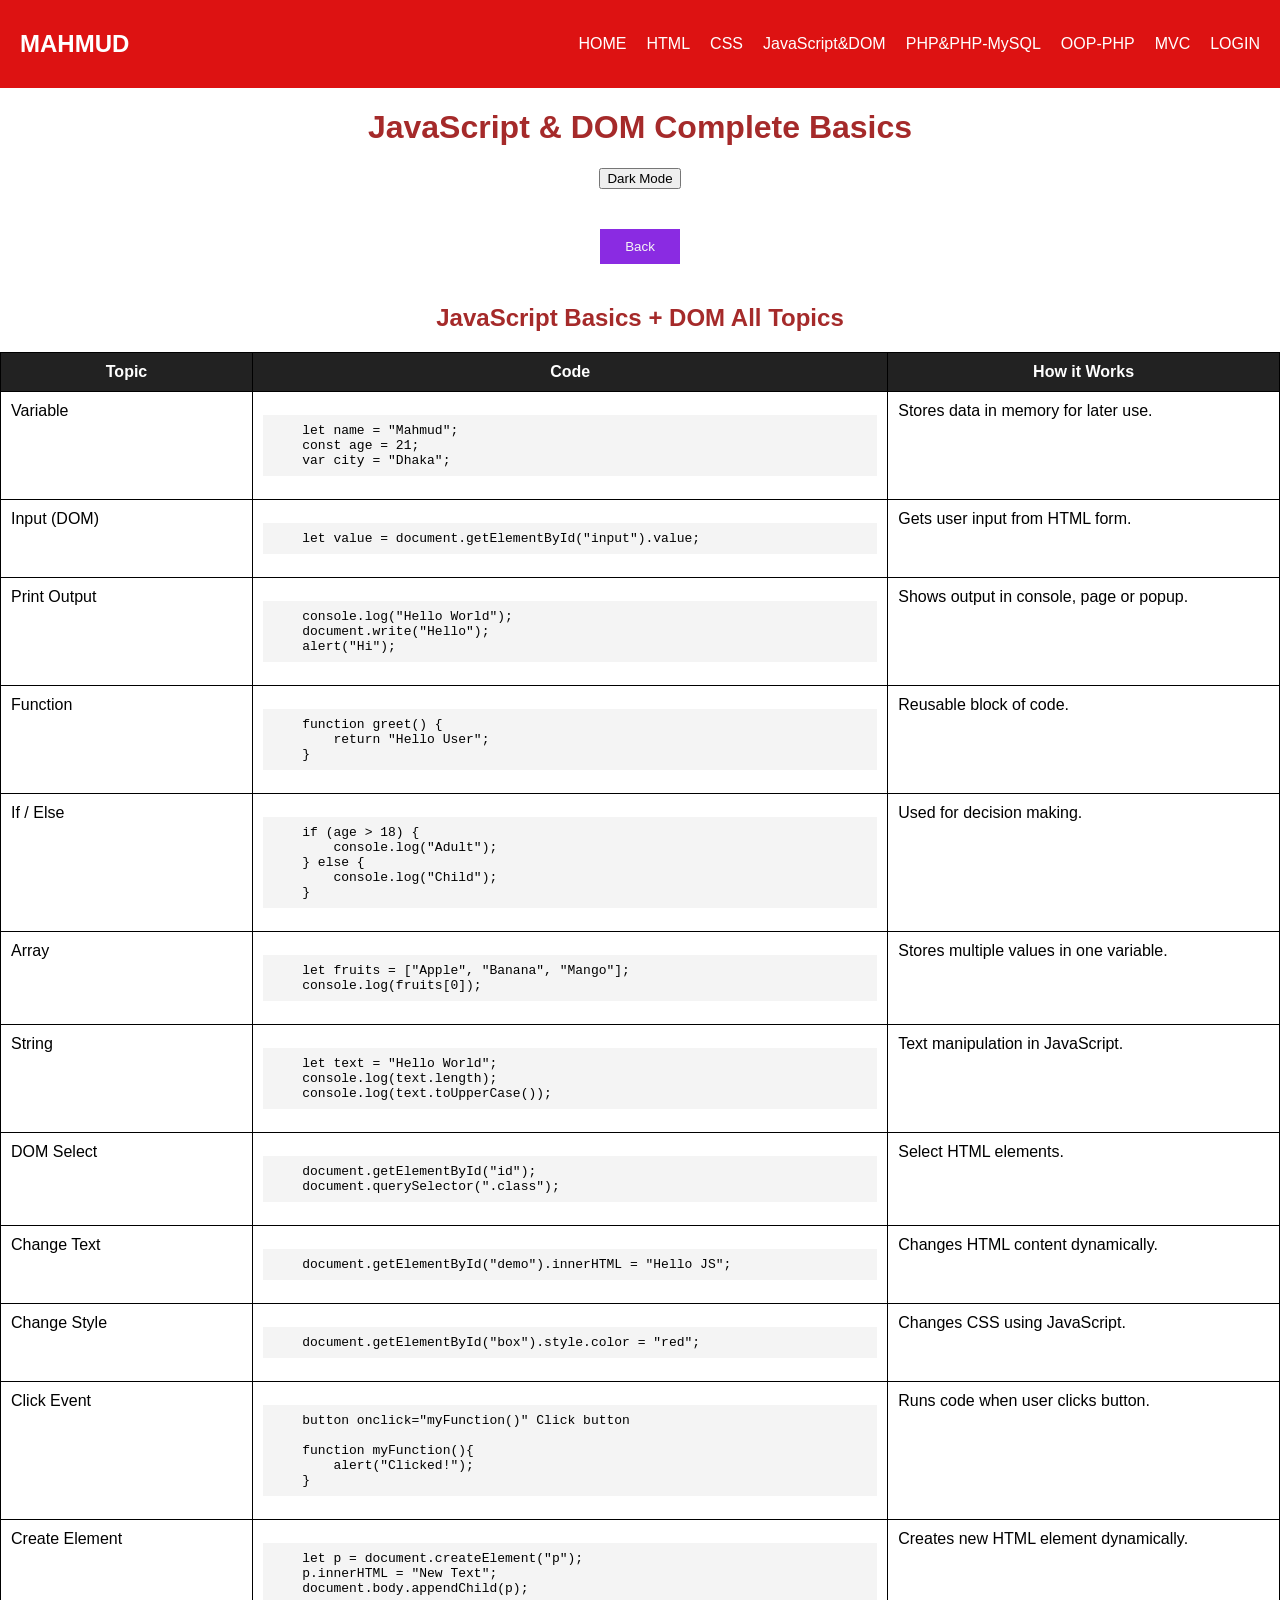
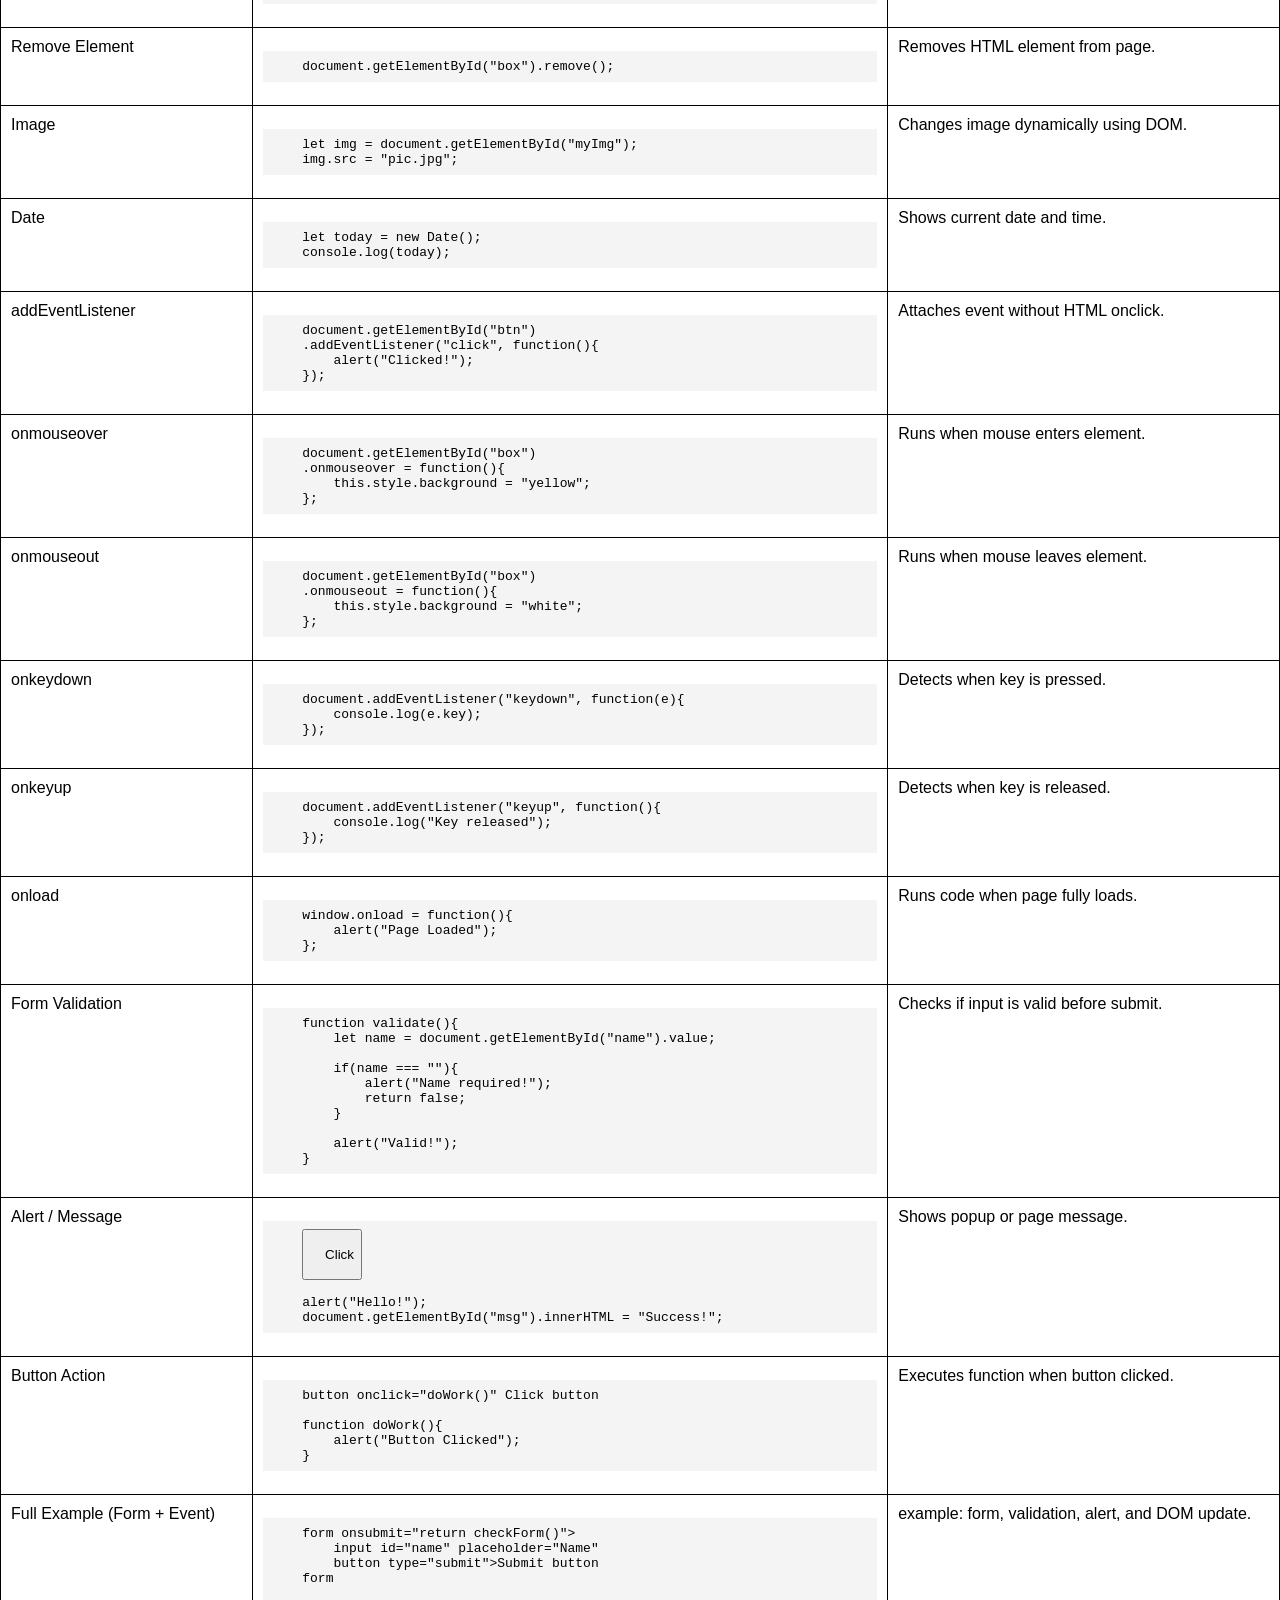
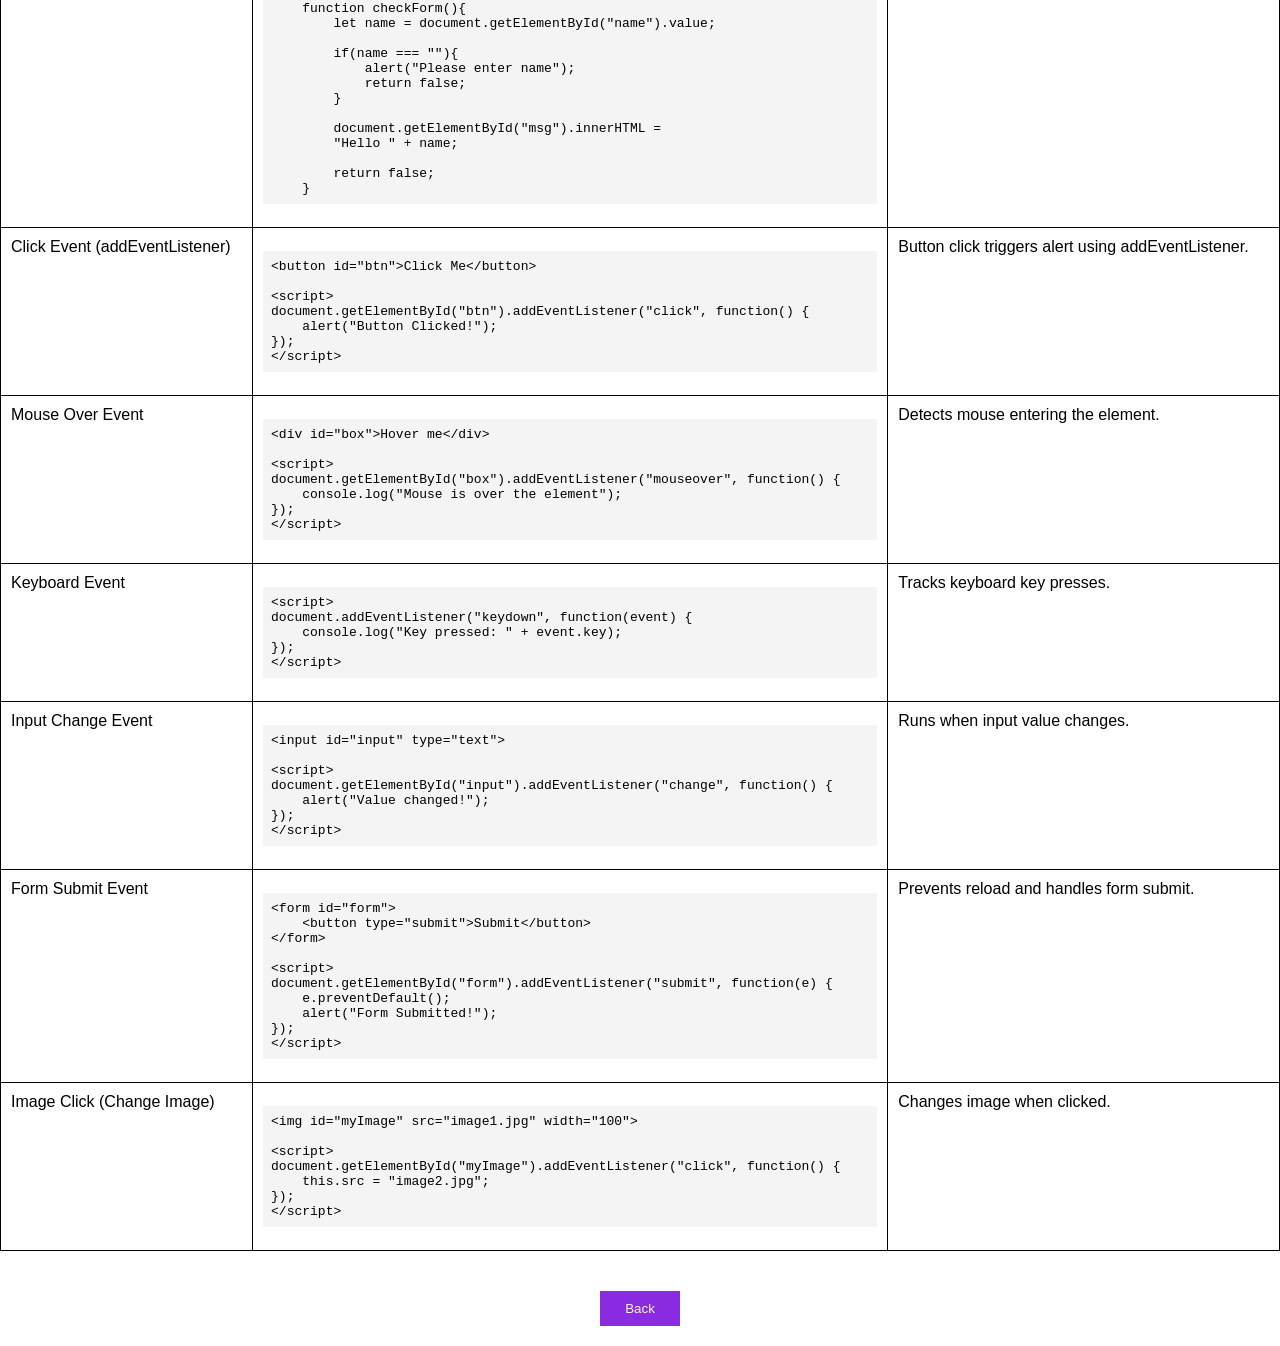
<file: home.html>
<!DOCTYPE html>
<html lang="en">
<head>
    <meta charset="UTF-8">
    <meta name="viewport" content="width=device-width, initial-scale=1.0">
    <title>Home - JS & DOM</title>
    <link rel="stylesheet" href="home.css">
</head>
<body>
        <!-- Navbar -->
<nav class="navbar">
    <h2 class="logo">MAHMUD</h2>
    <ul class="nav-links">
        <li><a href="index.html">HOME</a></li>
        <li><a href="html.html">HTML</a></li>
        <li><a href="css.html">CSS</a></li>
        <li><a href="home.html">JavaScript&DOM</a></li>
        <li><a href="service.html">PHP&PHP-MySQL</a></li>
        <li><a href="contact.html">OOP-PHP</a></li>
        <li><a href="about.html">MVC</a></li>
        <li><a href="login.html">LOGIN</a></li>
    </ul>
</nav>

    <h1 class="home">JavaScript & DOM Complete Basics</h1>
    <div class="center">
        <button class="dark-btn" onclick="toggleDarkMode()">Dark Mode</button>
    </div>
    
    <div class="center">
        <button class="back-button" onclick="history.back()">Back</button>
        
    </div>

    <h2 class="home">JavaScript Basics + DOM All Topics</h2>

    <table>

        <tr>
            <th>Topic</th>
            <th>Code</th>
            <th>How it Works</th>
        </tr>

        <!-- VARIABLE -->
        <tr>
            <td>Variable</td>
            <td>
<pre>
    let name = "Mahmud";
    const age = 21;
    var city = "Dhaka";
</pre>
                    </td>
                    <td>

    Stores data in memory for later use.

                        
                    </td>
                </tr>

                <!-- INPUT -->
                <tr>
                    <td>Input (DOM)</td>
                    <td>
<pre>
    let value = document.getElementById("input").value;
</pre>
                    </td>
                    <td>Gets user input from HTML form.</td>
                </tr>

                <!-- PRINT -->
                <tr>
                    <td>Print Output</td>
                    <td>
<pre>
    console.log("Hello World");
    document.write("Hello");
    alert("Hi");
</pre>
                    </td>
                    <td>Shows output in console, page or popup.</td>
                </tr>

                <!-- FUNCTION -->
                <tr>
                    <td>Function</td>
                    <td>
<pre>
    function greet() {
        return "Hello User";
    }
</pre>
                    </td>
                    <td>Reusable block of code.</td>
                </tr>

                <!-- IF ELSE -->
                <tr>
                    <td>If / Else</td>
                    <td>
<pre>
    if (age > 18) {
        console.log("Adult");
    } else {
        console.log("Child");
    }
</pre>
                    </td>
                    <td>Used for decision making.</td>
                </tr>

                <!-- ARRAY -->
                <tr>
                    <td>Array</td>
                    <td>
<pre>
    let fruits = ["Apple", "Banana", "Mango"];
    console.log(fruits[0]);
</pre>
                    </td>
                    <td>Stores multiple values in one variable.</td>
                </tr>

                <!-- STRING -->
                <tr>
                    <td>String</td>
                    <td>
<pre>
    let text = "Hello World";
    console.log(text.length);
    console.log(text.toUpperCase());
</pre>
                    </td>
                    <td>Text manipulation in JavaScript.</td>
                </tr>

                <!-- DOM SELECT -->
                <tr>
                    <td>DOM Select</td>
                    <td>
<pre>
    document.getElementById("id");
    document.querySelector(".class");
</pre>
                    </td>
                    <td>Select HTML elements.</td>
                </tr>

                <!-- DOM CHANGE TEXT -->
                <tr>
                    <td>Change Text</td>
                    <td>
<pre>
    document.getElementById("demo").innerHTML = "Hello JS";
</pre>
                    </td>
                    <td>Changes HTML content dynamically.</td>
                </tr>

                <!-- DOM STYLE -->
                <tr>
                    <td>Change Style</td>
                    <td>
<pre>
    document.getElementById("box").style.color = "red";
</pre>
                    </td>
                    <td>Changes CSS using JavaScript.</td>
                </tr>

                <!-- DOM EVENT -->
                <tr>
                    <td>Click Event</td>
                    <td>
<pre>
    button onclick="myFunction()" Click button 

    function myFunction(){
        alert("Clicked!");
    }
</pre>
                    </td>
                    <td>Runs code when user clicks button.</td>
                </tr>

                <!-- DOM CREATE -->
                <tr>
                    <td>Create Element</td>
                    <td>
<pre>
    let p = document.createElement("p");
    p.innerHTML = "New Text";
    document.body.appendChild(p);
</pre>
                    </td>
                    <td>Creates new HTML element dynamically.</td>
                </tr>

                <!-- DOM REMOVE -->
                <tr>
                    <td>Remove Element</td>
                    <td>
<pre>
    document.getElementById("box").remove();
</pre>
                    </td>
                    <td>Removes HTML element from page.</td>
                </tr>
            
            <!-- IMAGE -->
    <tr>
        <td>Image</td>
        <td>
<pre>
    let img = document.getElementById("myImg");
    img.src = "pic.jpg";
</pre>
        </td>
        <td>Changes image dynamically using DOM.</td>
    </tr>

    <!-- DATE -->
    <tr>
        <td>Date</td>
        <td>
<pre>
    let today = new Date();
    console.log(today);
</pre>
        </td>
        <td>Shows current date and time.</td>
    </tr>

    <!-- addEventListener -->
    <tr>
        <td>addEventListener</td>
        <td>
<pre>
    document.getElementById("btn")
    .addEventListener("click", function(){
        alert("Clicked!");
    });
</pre>
        </td>
        <td>Attaches event without HTML onclick.</td>
    </tr>

    <!-- MOUSE OVER -->
    <tr>
        <td>onmouseover</td>
        <td>
<pre>
    document.getElementById("box")
    .onmouseover = function(){
        this.style.background = "yellow";
    };
</pre>
        </td>
        <td>Runs when mouse enters element.</td>
    </tr>

    <!-- MOUSE OUT -->
    <tr>
        <td>onmouseout</td>
        <td>
<pre>
    document.getElementById("box")
    .onmouseout = function(){
        this.style.background = "white";
    };
</pre>
        </td>
        <td>Runs when mouse leaves element.</td>
    </tr>

    <!-- KEYDOWN -->
    <tr>
        <td>onkeydown</td>
        <td>
<pre>
    document.addEventListener("keydown", function(e){
        console.log(e.key);
    });
</pre>
        </td>
        <td>Detects when key is pressed.</td>
    </tr>

    <!-- KEYUP -->
    <tr>
        <td>onkeyup</td>
        <td>
<pre>
    document.addEventListener("keyup", function(){
        console.log("Key released");
    });
</pre>
        </td>
        <td>Detects when key is released.</td>
    </tr>

    <!-- ONLOAD -->
    <tr>
        <td>onload</td>
        <td>
<pre>
    window.onload = function(){
        alert("Page Loaded");
    };
</pre>
        </td>
        <td>Runs code when page fully loads.</td>
    </tr>

    <!-- FORM VALIDATION -->
    <tr>
        <td>Form Validation</td>
        <td>
<pre>
    function validate(){
        let name = document.getElementById("name").value;

        if(name === ""){
            alert("Name required!");
            return false;
        }

        alert("Valid!");
    }
</pre>
        </td>
        <td>Checks if input is valid before submit.</td>
    </tr>

    <!-- ALERT / MESSAGE -->
    <tr>
        <td>Alert / Message</td>
        <td>
<pre>
    <button onclick="alert('Hello!')">
    Click
    </button>

    alert("Hello!");
    document.getElementById("msg").innerHTML = "Success!";
</pre>
    </td>
    <td>Shows popup or page message.</td>
    </tr>

<!-- BUTTON ACTION -->
    <tr>
    <td>Button Action</td>
    <td>
<pre>
    button onclick="doWork()" Click button

    function doWork(){
        alert("Button Clicked");
    }
</pre>
    </td>
    <td>Executes function when button clicked.</td>
    </tr>

    <!-- RECOMMENDED FULL EXAMPLE -->
    <tr>
    <td>Full Example (Form + Event)</td>
    <td>
<pre>
    form onsubmit="return checkForm()">
        input id="name" placeholder="Name"
        button type="submit">Submit button
    form

    function checkForm(){
        let name = document.getElementById("name").value;

        if(name === ""){
            alert("Please enter name");
            return false;
        }

        document.getElementById("msg").innerHTML =
        "Hello " + name;

        return false;
    }
</pre>
        </td>
        <td>example: form, validation, alert, and DOM update.</td>
    </tr>

    <tr>
    <td>Click Event (addEventListener)</td>
    <td>
<pre>
&lt;button id="btn"&gt;Click Me&lt;/button&gt;

&lt;script&gt;
document.getElementById("btn").addEventListener("click", function() {
    alert("Button Clicked!");
});
&lt;/script&gt;
</pre>
    </td>
    <td>
Button click triggers alert using addEventListener.
    </td>
</tr>

<tr>
    <td>Mouse Over Event</td>
    <td>
<pre>
&lt;div id="box"&gt;Hover me&lt;/div&gt;

&lt;script&gt;
document.getElementById("box").addEventListener("mouseover", function() {
    console.log("Mouse is over the element");
});
&lt;/script&gt;
</pre>
    </td>
    <td>
Detects mouse entering the element.
    </td>
</tr>

<tr>
    <td>Keyboard Event</td>
    <td>
<pre>
&lt;script&gt;
document.addEventListener("keydown", function(event) {
    console.log("Key pressed: " + event.key);
});
&lt;/script&gt;
</pre>
    </td>
    <td>
Tracks keyboard key presses.
    </td>
</tr>

<tr>
    <td>Input Change Event</td>
    <td>
<pre>
&lt;input id="input" type="text"&gt;

&lt;script&gt;
document.getElementById("input").addEventListener("change", function() {
    alert("Value changed!");
});
&lt;/script&gt;
</pre>
    </td>
    <td>
Runs when input value changes.
    </td>
</tr>

<tr>
    <td>Form Submit Event</td>
    <td>
<pre>
&lt;form id="form"&gt;
    &lt;button type="submit"&gt;Submit&lt;/button&gt;
&lt;/form&gt;

&lt;script&gt;
document.getElementById("form").addEventListener("submit", function(e) {
    e.preventDefault();
    alert("Form Submitted!");
});
&lt;/script&gt;
</pre>
    </td>
    <td>
Prevents reload and handles form submit.
    </td>
</tr>

<tr>
    <td>Image Click (Change Image)</td>
    <td>
<pre>
&lt;img id="myImage" src="image1.jpg" width="100"&gt;

&lt;script&gt;
document.getElementById("myImage").addEventListener("click", function() {
    this.src = "image2.jpg";
});
&lt;/script&gt;
</pre>
    </td>
    <td>
Changes image when clicked.
    </td>
</tr>

    </table>
    <div class="center">
        <button class="back-button" onclick="history.back()">Back</button>
    </div>
<button id="topBtn" onclick="scrollToTop()">⬆ Top</button>
<script>
// Show button when scrolling down
window.onscroll = function () {
    let btn = document.getElementById("topBtn");

    if (document.body.scrollTop > 200 || document.documentElement.scrollTop > 200) {
        btn.style.display = "block";
    } else {
        btn.style.display = "none";
    }
};

// Scroll to top function
function scrollToTop() {
    window.scrollTo({
        top: 0,
        behavior: "smooth"
    });
}
</script>
<!-- Dark modE -->
    <script>
        function toggleDarkMode() {
            document.body.classList.toggle("dark-mode");

            // save mode
            if (document.body.classList.contains("dark-mode")) {
                localStorage.setItem("theme", "dark");
            } else {
                localStorage.setItem("theme", "light");
            }
        }

        // load saved theme
        window.onload = function () {
            if (localStorage.getItem("theme") === "dark") {
                document.body.classList.add("dark-mode");
            }
        };
    </script>

</body>
</html>
</file>
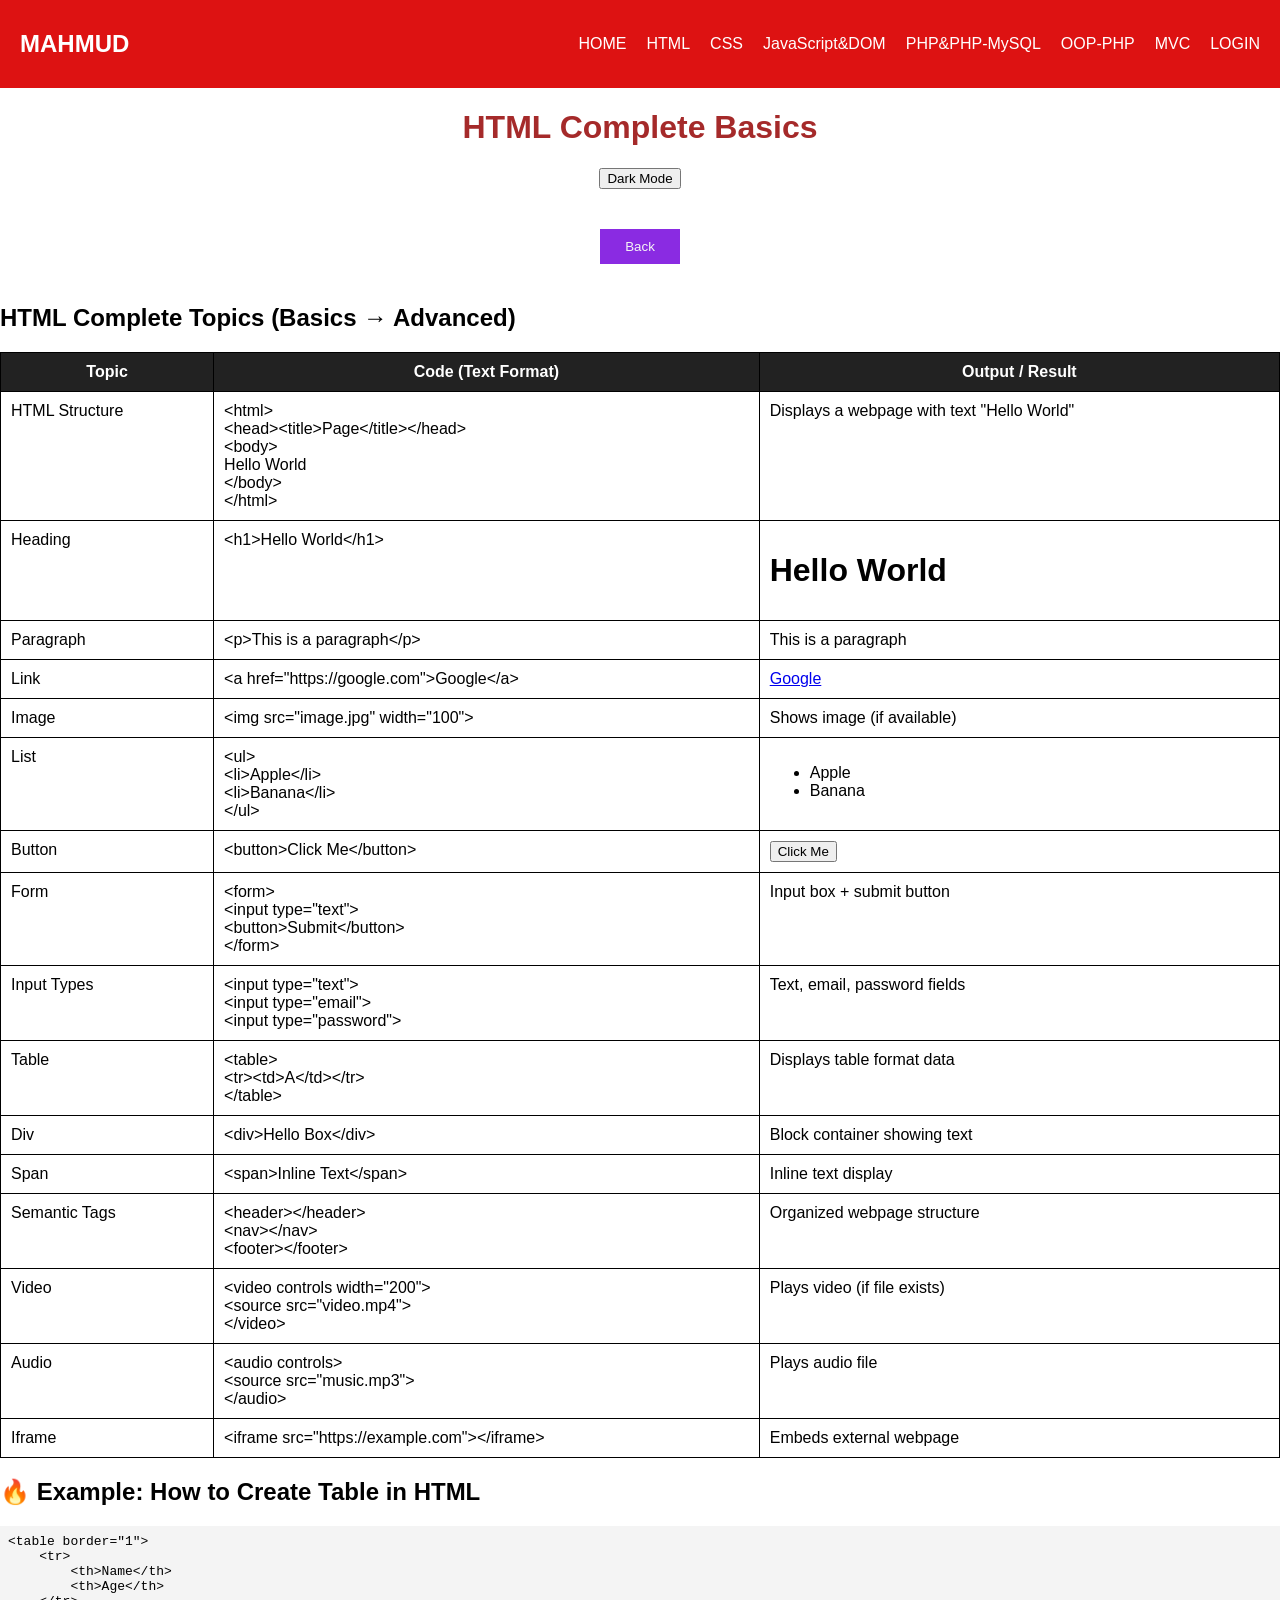
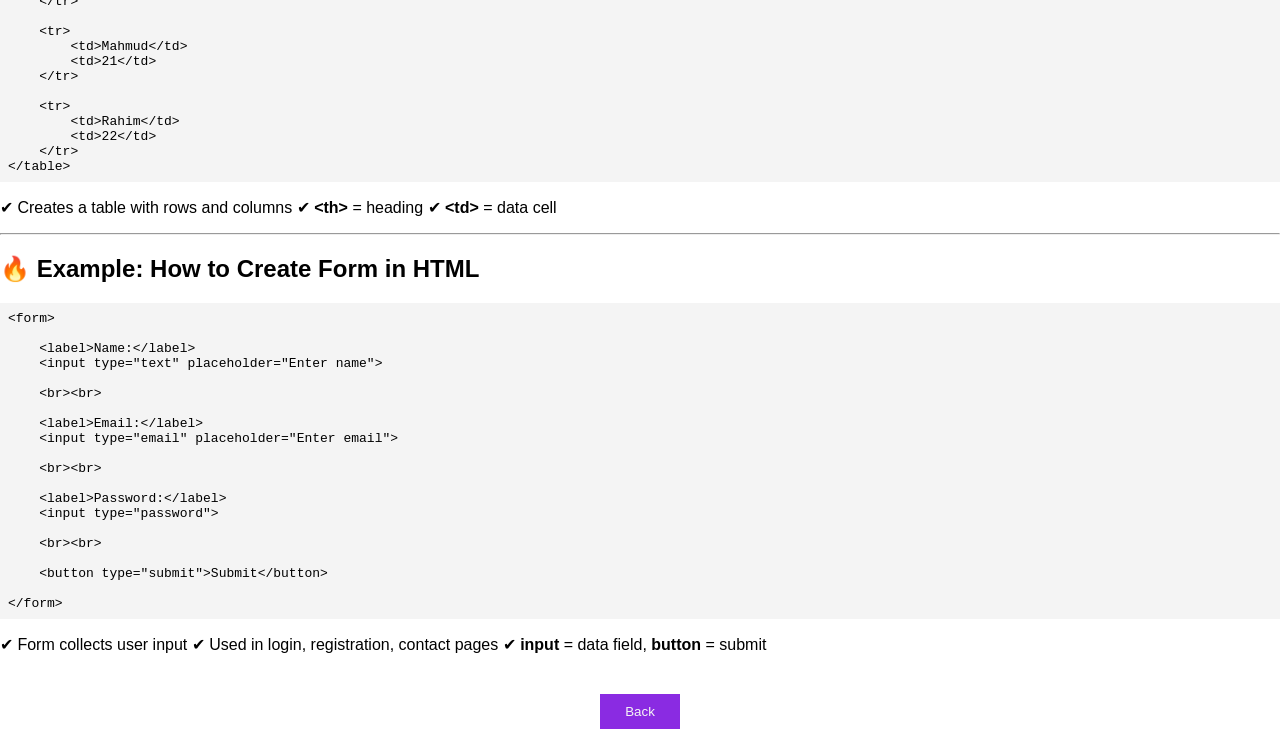
<file: html.html>
<!DOCTYPE html>
<html lang="en">
<head>
    <meta charset="UTF-8">
    <meta name="viewport" content="width=device-width, initial-scale=1.0">
    <title>contact</title>
    <link rel="stylesheet" href="html.css">
</head>
<body>
    <!-- Navbar -->
<nav class="navbar">
    <h2 class="logo">MAHMUD</h2>
    <ul class="nav-links">
        <li><a href="index.html">HOME</a></li>
        <li><a href="html.html">HTML</a></li>
        <li><a href="css.html">CSS</a></li>
        <li><a href="home.html">JavaScript&DOM</a></li>
        <li><a href="service.html">PHP&PHP-MySQL</a></li>
        <li><a href="contact.html">OOP-PHP</a></li>
        <li><a href="about.html">MVC</a></li>
        <li><a href="login.html">LOGIN</a></li>
    </ul>
</nav>

    <h1 class="home">HTML Complete Basics</h1>
    <div class="center">
        <button class="dark-btn" onclick="toggleDarkMode()">Dark Mode</button>
    </div>
    
    <div class="center">
        <button class="back-button" onclick="history.back()">Back</button>
        
    </div>

    <h2>HTML Complete Topics (Basics → Advanced)</h2>



<table border="1" width="100%">

<tr>
    <th>Topic</th>
    <th>Code (Text Format)</th>
    <th>Output / Result</th>
</tr>

<!-- STRUCTURE -->
<tr>
<td>HTML Structure</td>
<td>
&lt;html&gt;<br>
&lt;head&gt;&lt;title&gt;Page&lt;/title&gt;&lt;/head&gt;<br>
&lt;body&gt;<br>
Hello World<br>
&lt;/body&gt;<br>
&lt;/html&gt;
</td>
<td>Displays a webpage with text "Hello World"</td>
</tr>

<!-- HEADING -->
<tr>
<td>Heading</td>
<td>
&lt;h1&gt;Hello World&lt;/h1&gt;
</td>
<td><h1>Hello World</h1></td>
</tr>

<!-- PARAGRAPH -->
<tr>
<td>Paragraph</td>
<td>
&lt;p&gt;This is a paragraph&lt;/p&gt;
</td>
<td>This is a paragraph</td>
</tr>

<!-- LINK -->
<tr>
<td>Link</td>
<td>
&lt;a href="https://google.com"&gt;Google&lt;/a&gt;
</td>
<td><a href="https://google.com">Google</a></td>
</tr>

<!-- IMAGE -->
<tr>
<td>Image</td>
<td>
&lt;img src="image.jpg" width="100"&gt;
</td>
<td>Shows image (if available)</td>
</tr>

<!-- LIST -->
<tr>
<td>List</td>
<td>
&lt;ul&gt;<br>
&lt;li&gt;Apple&lt;/li&gt;<br>
&lt;li&gt;Banana&lt;/li&gt;<br>
&lt;/ul&gt;
</td>
<td>
<ul>
<li>Apple</li>
<li>Banana</li>
</ul>
</td>
</tr>

<!-- BUTTON -->
<tr>
<td>Button</td>
<td>
&lt;button&gt;Click Me&lt;/button&gt;
</td>
<td><button>Click Me</button></td>
</tr>

<!-- FORM -->
<tr>
<td>Form</td>
<td>
&lt;form&gt;<br>
&lt;input type="text"&gt;<br>
&lt;button&gt;Submit&lt;/button&gt;<br>
&lt;/form&gt;
</td>
<td>Input box + submit button</td>
</tr>

<!-- INPUT -->
<tr>
<td>Input Types</td>
<td>
&lt;input type="text"&gt;<br>
&lt;input type="email"&gt;<br>
&lt;input type="password"&gt;
</td>
<td>Text, email, password fields</td>
</tr>

<!-- TABLE -->
<tr>
<td>Table</td>
<td>
&lt;table&gt;<br>
&lt;tr&gt;&lt;td&gt;A&lt;/td&gt;&lt;/tr&gt;<br>
&lt;/table&gt;
</td>
<td>Displays table format data</td>
</tr>

<!-- DIV -->
<tr>
<td>Div</td>
<td>
&lt;div&gt;Hello Box&lt;/div&gt;
</td>
<td>Block container showing text</td>
</tr>

<!-- SPAN -->
<tr>
<td>Span</td>
<td>
&lt;span&gt;Inline Text&lt;/span&gt;
</td>
<td>Inline text display</td>
</tr>

<!-- SEMANTIC -->
<tr>
<td>Semantic Tags</td>
<td>
&lt;header&gt;&lt;/header&gt;<br>
&lt;nav&gt;&lt;/nav&gt;<br>
&lt;footer&gt;&lt;/footer&gt;
</td>
<td>Organized webpage structure</td>
</tr>

<!-- VIDEO -->
<tr>
<td>Video</td>
<td>
&lt;video controls width="200"&gt;<br>
&lt;source src="video.mp4"&gt;<br>
&lt;/video&gt;
</td>
<td>Plays video (if file exists)</td>
</tr>

<!-- AUDIO -->
<tr>
<td>Audio</td>
<td>
&lt;audio controls&gt;<br>
&lt;source src="music.mp3"&gt;<br>
&lt;/audio&gt;
</td>
<td>Plays audio file</td>
</tr>

<!-- IFRAME -->
<tr>
<td>Iframe</td>
<td>
&lt;iframe src="https://example.com"&gt;&lt;/iframe&gt;
</td>
<td>Embeds external webpage</td>
</tr>

</table>

<div class="box">

    <h2>🔥 Example: How to Create Table in HTML</h2>

<pre>
&lt;table border="1"&gt;
    &lt;tr&gt;
        &lt;th&gt;Name&lt;/th&gt;
        &lt;th&gt;Age&lt;/th&gt;
    &lt;/tr&gt;

    &lt;tr&gt;
        &lt;td&gt;Mahmud&lt;/td&gt;
        &lt;td&gt;21&lt;/td&gt;
    &lt;/tr&gt;

    &lt;tr&gt;
        &lt;td&gt;Rahim&lt;/td&gt;
        &lt;td&gt;22&lt;/td&gt;
    &lt;/tr&gt;
&lt;/table&gt;
</pre>

<p>
✔ Creates a table with rows and columns  
✔ <b>&lt;th&gt;</b> = heading  
✔ <b>&lt;td&gt;</b> = data cell  
</p>

<hr>

    <h2>🔥 Example: How to Create Form in HTML</h2>

<pre>
&lt;form&gt;

    &lt;label&gt;Name:&lt;/label&gt;
    &lt;input type="text" placeholder="Enter name"&gt;

    &lt;br&gt;&lt;br&gt;

    &lt;label&gt;Email:&lt;/label&gt;
    &lt;input type="email" placeholder="Enter email"&gt;

    &lt;br&gt;&lt;br&gt;

    &lt;label&gt;Password:&lt;/label&gt;
    &lt;input type="password"&gt;

    &lt;br&gt;&lt;br&gt;

    &lt;button type="submit"&gt;Submit&lt;/button&gt;

&lt;/form&gt;
</pre>

<p>
✔ Form collects user input  
✔ Used in login, registration, contact pages  
✔ <b>input</b> = data field, <b>button</b> = submit
</p>

</div>
<div class="center">
        <button class="back-button" onclick="history.back()">Back</button>
    </div>
<button id="topBtn" onclick="scrollToTop()">⬆ Top</button>
<script>
// Show button when scrolling down
window.onscroll = function () {
    let btn = document.getElementById("topBtn");

    if (document.body.scrollTop > 200 || document.documentElement.scrollTop > 200) {
        btn.style.display = "block";
    } else {
        btn.style.display = "none";
    }
};

// Scroll to top function
function scrollToTop() {
    window.scrollTo({
        top: 0,
        behavior: "smooth"
    });
}
</script>

    <!-- Dark modE -->
    <script>
        function toggleDarkMode() {
            document.body.classList.toggle("dark-mode");

            // save mode
            if (document.body.classList.contains("dark-mode")) {
                localStorage.setItem("theme", "dark");
            } else {
                localStorage.setItem("theme", "light");
            }
        }

        // load saved theme
        window.onload = function () {
            if (localStorage.getItem("theme") === "dark") {
                document.body.classList.add("dark-mode");
            }
        };
    </script>
</body>
</html>
</file>
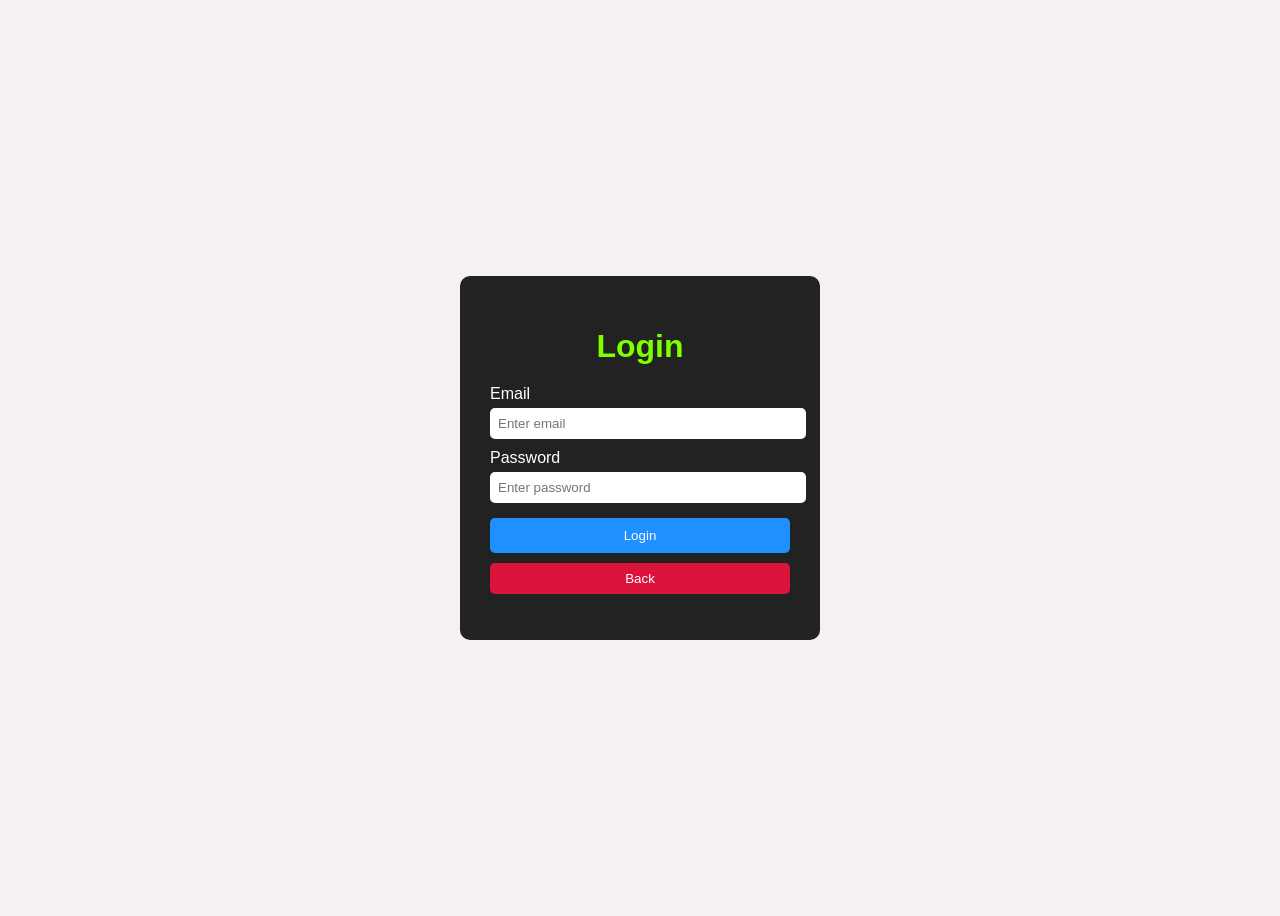
<file: login.html>
<!DOCTYPE html>
<html lang="en">
<head>
    <meta charset="UTF-8">
    <meta name="viewport" content="width=device-width, initial-scale=1.0">
    <title>Login</title>
    <link rel="stylesheet" href="login.css">
</head>
<body>

    <div class="login-container">
        <h1 class="login">Login </h1>

        <form onsubmit="return loginUser()">
            <label>Email</label>
            <input type="email" id="email" placeholder="Enter email" >

            <label>Password</label>
            <input type="password" id="password" placeholder="Enter password" required>

            <button type="submit" class="btn-login" >Login</button>

        </form>

        <button class="Reload"  onclick="goBack()">Back</button>

        <p id="msg"></p>
    </div>

<script>
function loginUser() {
    let email = document.getElementById("email").value;
    let password = document.getElementById("password").value;

    if (email === "" || password === "") {
        document.getElementById("msg").innerHTML =
            "Please fill all fields!";
        return false;
    }

    document.getElementById("msg").innerHTML =
        "Login successful! Welcome " + email;

    return false; 
}
</script>

<script>
    function goBack() {
        window.location.href = "index.html";
    }
</script>

</body>
</html>
</file>
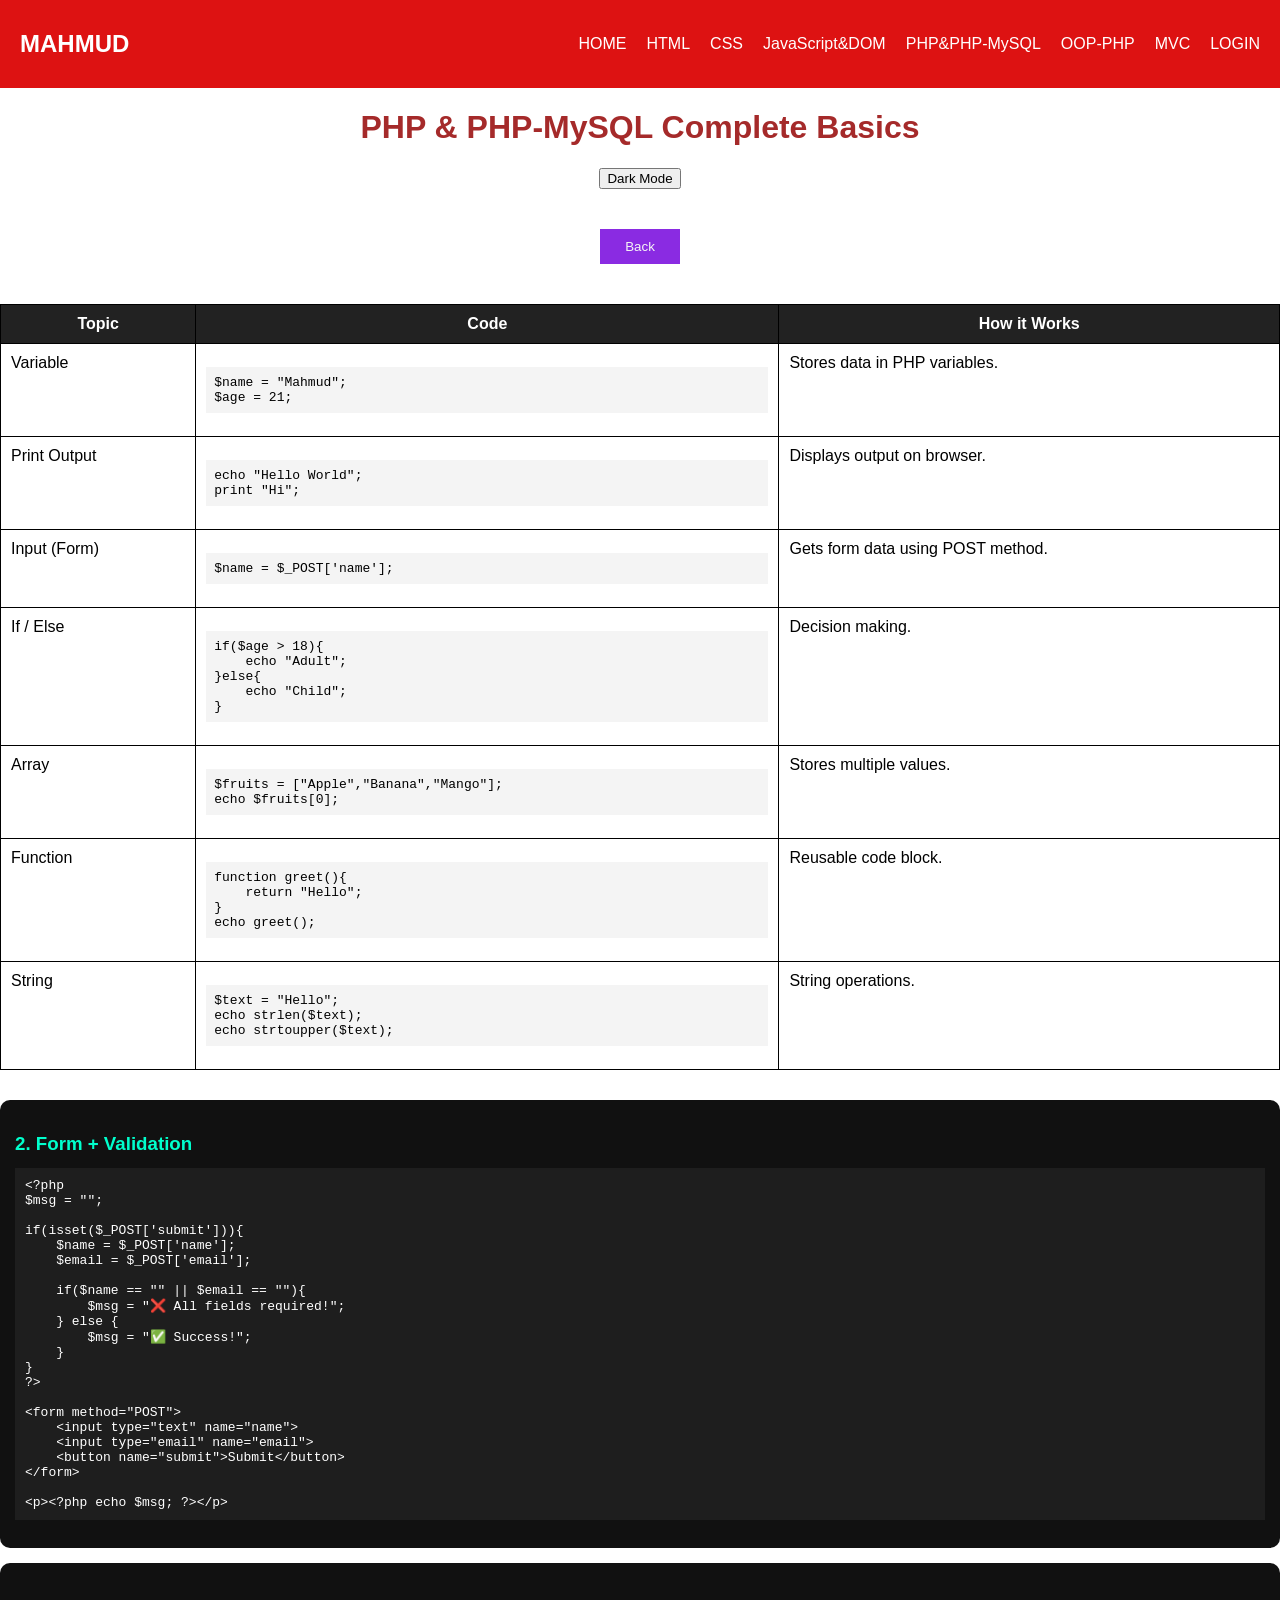
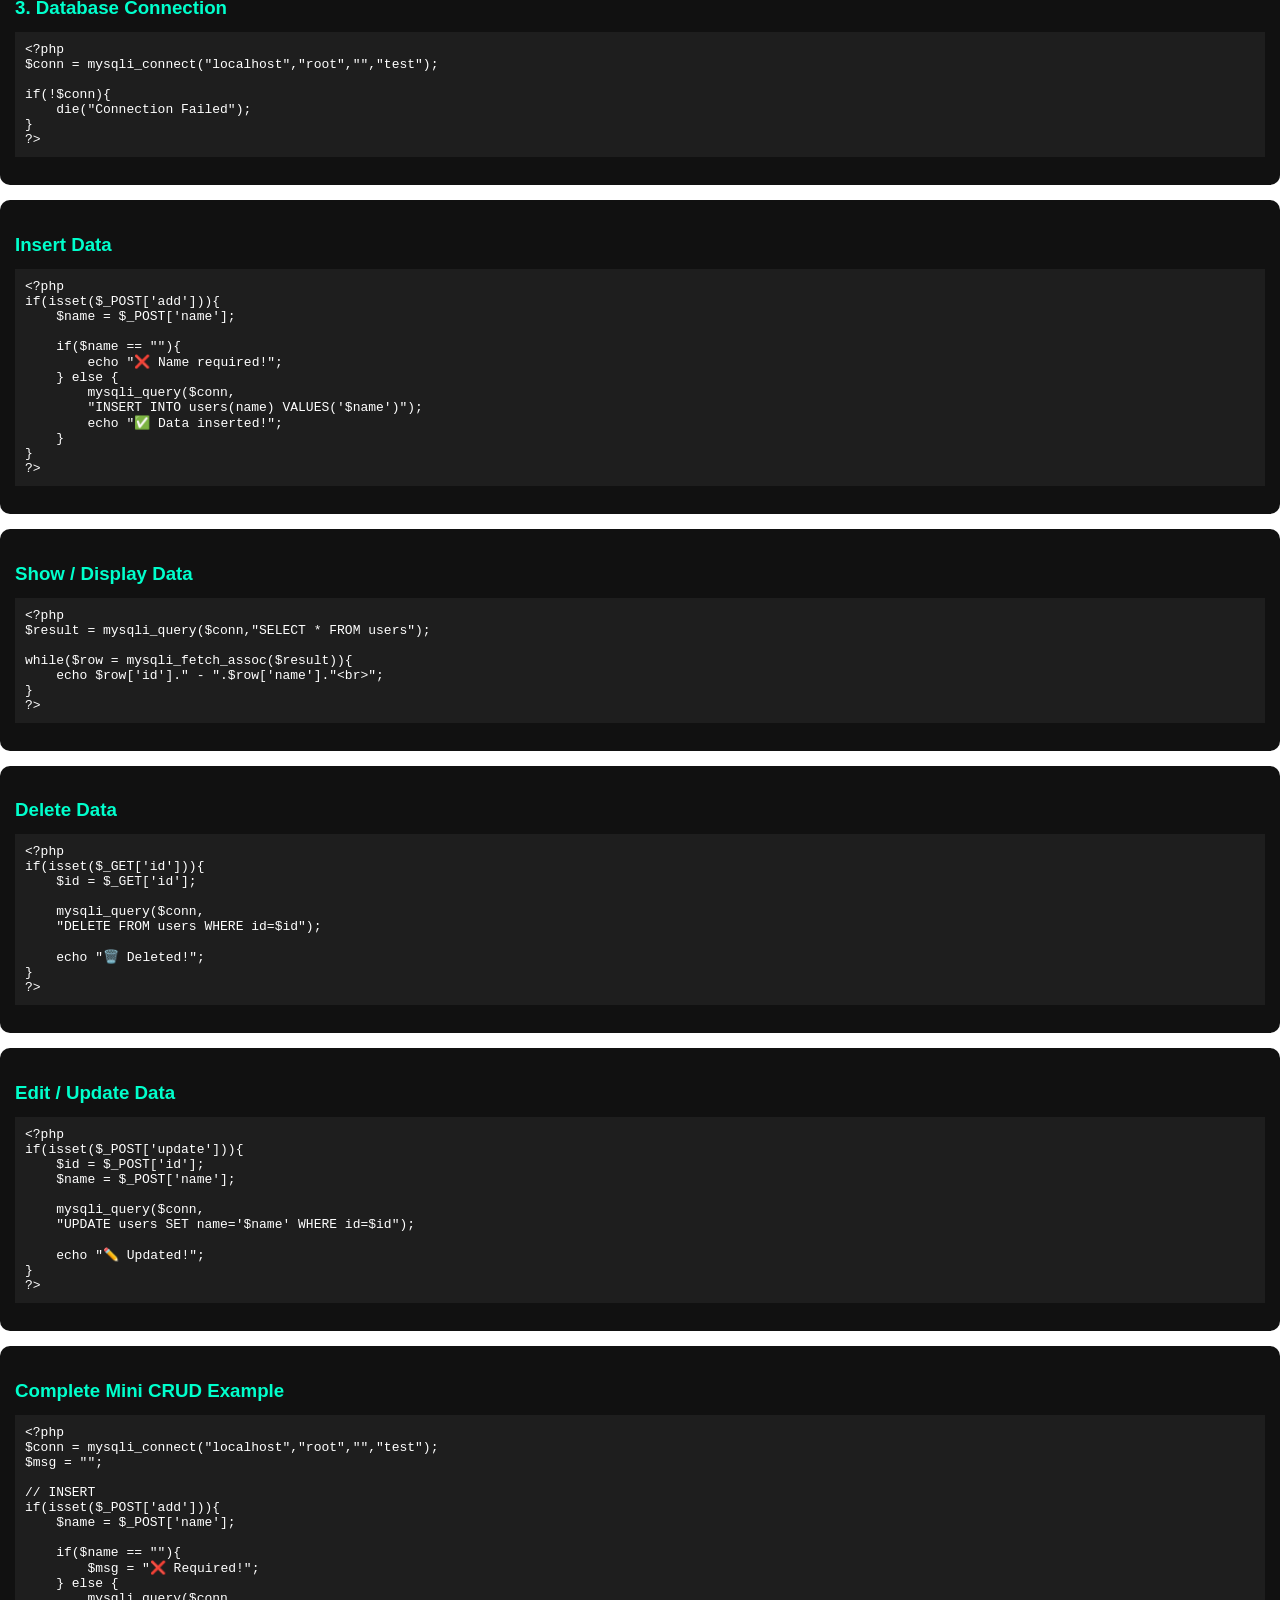
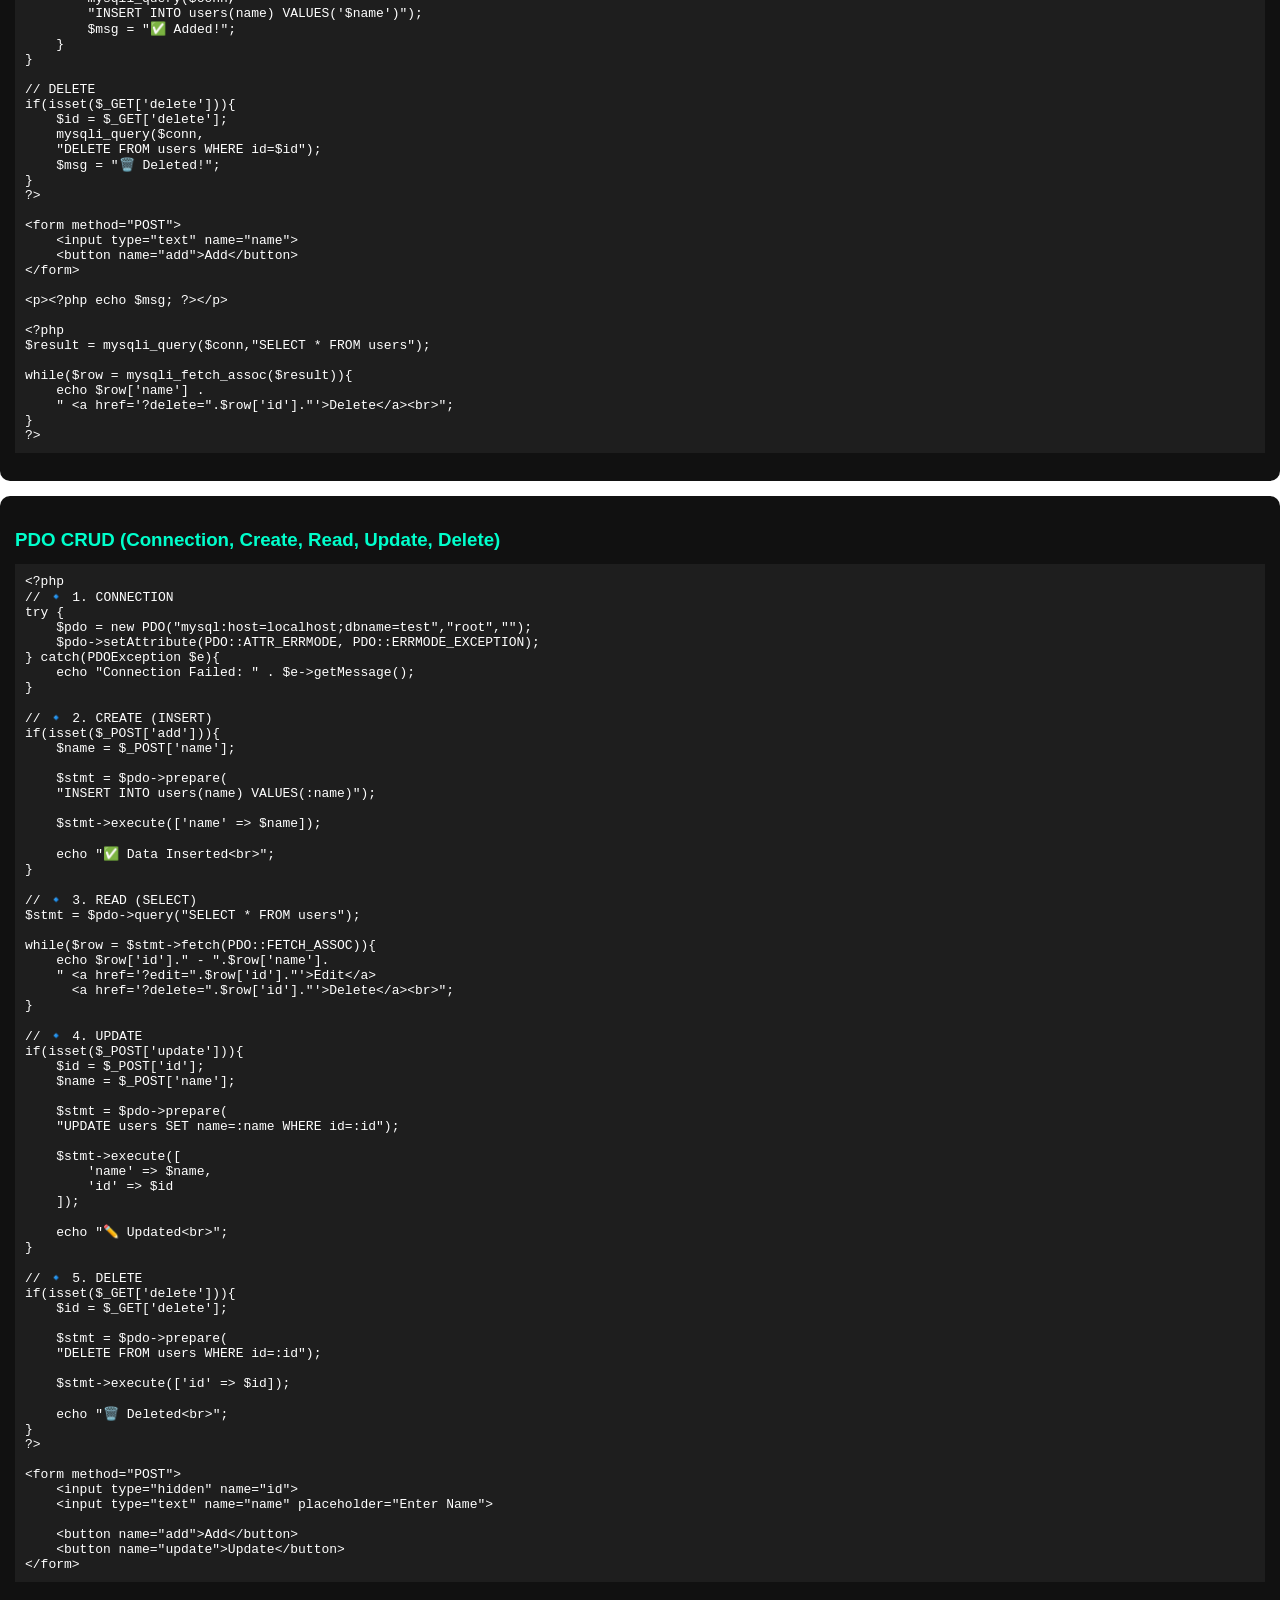
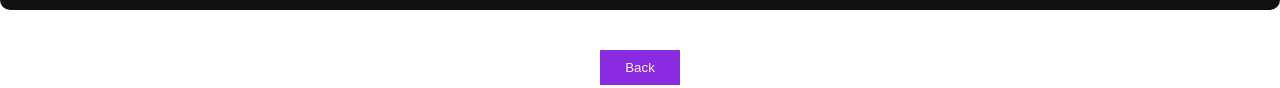
<file: service.html>
<!DOCTYPE html>
<html lang="en">
<head>
    <meta charset="UTF-8">
    <meta name="viewport" content="width=device-width, initial-scale=1.0">
    <title>service</title>
    <link rel="stylesheet" href="service.css">
</head>
<body>
<!-- Navbar -->
<nav class="navbar">
    <h2 class="logo">MAHMUD</h2>
    <ul class="nav-links">
        <li><a href="index.html">HOME</a></li>
        <li><a href="html.html">HTML</a></li>
        <li><a href="css.html">CSS</a></li>
        <li><a href="home.html">JavaScript&DOM</a></li>
        <li><a href="service.html">PHP&PHP-MySQL</a></li>
        <li><a href="contact.html">OOP-PHP</a></li>
        <li><a href="about.html">MVC</a></li>
        <li><a href="login.html">LOGIN</a></li>
    </ul>
</nav>

    <h1 class="home">PHP & PHP-MySQL Complete Basics</h1>
    <div class="center">
        <button class="dark-btn" onclick="toggleDarkMode()">Dark Mode</button>
    </div>
    
    <div class="center">
        <button class="back-button" onclick="history.back()">Back</button>
        
    </div>

    <table>
<tr>
    <th>Topic</th>
    <th>Code</th>
    <th>How it Works</th>
</tr>

<tr>
<td>Variable</td>
<td>
<pre>
$name = "Mahmud";
$age = 21;
</pre>
</td>
<td>Stores data in PHP variables.</td>
</tr>

<tr>
<td>Print Output</td>
<td>
<pre>
echo "Hello World";
print "Hi";
</pre>
</td>
<td>Displays output on browser.</td>
</tr>

<tr>
<td>Input (Form)</td>
<td>
<pre>
$name = $_POST['name'];
</pre>
</td>
<td>Gets form data using POST method.</td>
</tr>

<tr>
<td>If / Else</td>
<td>
<pre>
if($age > 18){
    echo "Adult";
}else{
    echo "Child";
}
</pre>
</td>
<td>Decision making.</td>
</tr>

<tr>
<td>Array</td>
<td>
<pre>
$fruits = ["Apple","Banana","Mango"];
echo $fruits[0];
</pre>
</td>
<td>Stores multiple values.</td>
</tr>

<tr>
<td>Function</td>
<td>
<pre>
function greet(){
    return "Hello";
}
echo greet();
</pre>
</td>
<td>Reusable code block.</td>
</tr>

<tr>
<td>String</td>
<td>
<pre>
$text = "Hello";
echo strlen($text);
echo strtoupper($text);
</pre>
</td>
<td>String operations.</td>
</tr>

</table>

<div class="php-section">

    <!-- 1. FORM + VALIDATION + SHOW MESSAGE -->
    <div class="box">
        <h3>2. Form + Validation</h3>
<pre>
&lt;?php
$msg = "";

if(isset($_POST['submit'])){
    $name = $_POST['name'];
    $email = $_POST['email'];

    if($name == "" || $email == ""){
        $msg = "❌ All fields required!";
    } else {
        $msg = "✅ Success!";
    }
}
?&gt;

&lt;form method="POST"&gt;
    &lt;input type="text" name="name"&gt;
    &lt;input type="email" name="email"&gt;
    &lt;button name="submit"&gt;Submit&lt;/button&gt;
&lt;/form&gt;

&lt;p&gt;&lt;?php echo $msg; ?&gt;&lt;/p&gt;
</pre>
    </div>

    <!-- 2. DATABASE CONNECTION -->
    <div class="box">
        <h3>3. Database Connection</h3>
<pre>
&lt;?php
$conn = mysqli_connect("localhost","root","","test");

if(!$conn){
    die("Connection Failed");
}
?&gt;
</pre>
    </div>

    <!-- INSERT -->
    <div class="box">
        <h3>Insert Data</h3>
<pre>
&lt;?php
if(isset($_POST['add'])){
    $name = $_POST['name'];

    if($name == ""){
        echo "❌ Name required!";
    } else {
        mysqli_query($conn,
        "INSERT INTO users(name) VALUES('$name')");
        echo "✅ Data inserted!";
    }
}
?&gt;
</pre>
    </div>

    <!-- SHOW -->
    <div class="box">
        <h3>Show / Display Data</h3>
<pre>
&lt;?php
$result = mysqli_query($conn,"SELECT * FROM users");

while($row = mysqli_fetch_assoc($result)){
    echo $row['id']." - ".$row['name']."&lt;br&gt;";
}
?&gt;
</pre>
    </div>

    <!-- DELETE -->
    <div class="box">
        <h3>Delete Data</h3>
<pre>
&lt;?php
if(isset($_GET['id'])){
    $id = $_GET['id'];

    mysqli_query($conn,
    "DELETE FROM users WHERE id=$id");

    echo "🗑️ Deleted!";
}
?&gt;
</pre>
    </div>

    <!-- EDIT -->
    <div class="box">
        <h3>Edit / Update Data</h3>
<pre>
&lt;?php
if(isset($_POST['update'])){
    $id = $_POST['id'];
    $name = $_POST['name'];

    mysqli_query($conn,
    "UPDATE users SET name='$name' WHERE id=$id");

    echo "✏️ Updated!";
}
?&gt;
</pre>
    </div>

    <!-- COMPLETE CRUD -->
    <div class="box">
        <h3>Complete Mini CRUD Example</h3>
<pre>
&lt;?php
$conn = mysqli_connect("localhost","root","","test");
$msg = "";

// INSERT
if(isset($_POST['add'])){
    $name = $_POST['name'];

    if($name == ""){
        $msg = "❌ Required!";
    } else {
        mysqli_query($conn,
        "INSERT INTO users(name) VALUES('$name')");
        $msg = "✅ Added!";
    }
}

// DELETE
if(isset($_GET['delete'])){
    $id = $_GET['delete'];
    mysqli_query($conn,
    "DELETE FROM users WHERE id=$id");
    $msg = "🗑️ Deleted!";
}
?&gt;

&lt;form method="POST"&gt;
    &lt;input type="text" name="name"&gt;
    &lt;button name="add"&gt;Add&lt;/button&gt;
&lt;/form&gt;

&lt;p&gt;&lt;?php echo $msg; ?&gt;&lt;/p&gt;

&lt;?php
$result = mysqli_query($conn,"SELECT * FROM users");

while($row = mysqli_fetch_assoc($result)){
    echo $row['name'] .
    " &lt;a href='?delete=".$row['id']."'&gt;Delete&lt;/a&gt;&lt;br&gt;";
}
?&gt;
</pre>
    </div>

</div>

<div class="box">
    <h3>PDO CRUD (Connection, Create, Read, Update, Delete)</h3>
<pre>
&lt;?php
// 🔹 1. CONNECTION
try {
    $pdo = new PDO("mysql:host=localhost;dbname=test","root","");
    $pdo->setAttribute(PDO::ATTR_ERRMODE, PDO::ERRMODE_EXCEPTION);
} catch(PDOException $e){
    echo "Connection Failed: " . $e->getMessage();
}

// 🔹 2. CREATE (INSERT)
if(isset($_POST['add'])){
    $name = $_POST['name'];

    $stmt = $pdo->prepare(
    "INSERT INTO users(name) VALUES(:name)");

    $stmt->execute(['name' => $name]);

    echo "✅ Data Inserted&lt;br&gt;";
}

// 🔹 3. READ (SELECT)
$stmt = $pdo->query("SELECT * FROM users");

while($row = $stmt->fetch(PDO::FETCH_ASSOC)){
    echo $row['id']." - ".$row['name'].
    " &lt;a href='?edit=".$row['id']."'&gt;Edit&lt;/a&gt; 
      &lt;a href='?delete=".$row['id']."'&gt;Delete&lt;/a&gt;&lt;br&gt;";
}

// 🔹 4. UPDATE
if(isset($_POST['update'])){
    $id = $_POST['id'];
    $name = $_POST['name'];

    $stmt = $pdo->prepare(
    "UPDATE users SET name=:name WHERE id=:id");

    $stmt->execute([
        'name' => $name,
        'id' => $id
    ]);

    echo "✏️ Updated&lt;br&gt;";
}

// 🔹 5. DELETE
if(isset($_GET['delete'])){
    $id = $_GET['delete'];

    $stmt = $pdo->prepare(
    "DELETE FROM users WHERE id=:id");

    $stmt->execute(['id' => $id]);

    echo "🗑️ Deleted&lt;br&gt;";
}
?&gt;

&lt;form method="POST"&gt;
    &lt;input type="hidden" name="id"&gt;
    &lt;input type="text" name="name" placeholder="Enter Name"&gt;

    &lt;button name="add"&gt;Add&lt;/button&gt;
    &lt;button name="update"&gt;Update&lt;/button&gt;
&lt;/form&gt;
</pre>
</div>
<div class="center">
        <button class="back-button" onclick="history.back()">Back</button>
    </div>

<button id="topBtn" onclick="scrollToTop()">⬆ Top</button>
<script>
// Show button when scrolling down
window.onscroll = function () {
    let btn = document.getElementById("topBtn");

    if (document.body.scrollTop > 200 || document.documentElement.scrollTop > 200) {
        btn.style.display = "block";
    } else {
        btn.style.display = "none";
    }
};

// Scroll to top function
function scrollToTop() {
    window.scrollTo({
        top: 0,
        behavior: "smooth"
    });
}
</script>
<!-- Dark modE -->
    <script>
        function toggleDarkMode() {
            document.body.classList.toggle("dark-mode");

            // save mode
            if (document.body.classList.contains("dark-mode")) {
                localStorage.setItem("theme", "dark");
            } else {
                localStorage.setItem("theme", "light");
            }
        }

        // load saved theme
        window.onload = function () {
            if (localStorage.getItem("theme") === "dark") {
                document.body.classList.add("dark-mode");
            }
        };
    </script>
</body>
</html>
</file>
<file: style.css>
/* Reset */
body {
    margin: 0;
    font-family: Arial, sans-serif;
}

.description {
    max-width: 800px;
    margin: 10px auto;
    font-size: 16px;
    color: #111010;
    line-height: 1.6;
    text-align: center;
    font-weight: bold;
}

/* Navbar */
.navbar {
    display: flex;
    justify-content: space-between;
    align-items: center;
    background: #dd1212;
    padding: 10px 20px;

   
    
}

.logo {
    color: white;
}

.nav-links {
    list-style: none;
    display: flex;
    gap: 20px;
}

.nav-links a {
    text-decoration: none;
    color: white;
}

.nav-links a:hover {
    color: #00bcd4;
}

/* Hero Section */
.hero {
    text-align: center;
    padding: 100px 20px;
    background: #f4f4f4;
}

.well{
    color: brown;
}

#para{
    color: rgb(224, 13, 171);
}

.hero h1 {
    font-size: 40px;
}

.hero button {
    padding: 10px 20px;
    border: none;
    background: #333;
    color: white;
    cursor: pointer;
}

.hero button:hover {
    background: #e42908;
}

/* Footer */
.footer {
    text-align: center;
    background: #333;
    color: white;
    padding: 15px;
}

.footer p{
    color: #dbd811;
}
</file>
<file: contact.css>
.home {
    color: brown;
    text-align: center;
}
body {
    margin: 0;
    font-family: Arial, sans-serif;
}
/* Navbar */
.navbar {
    display: flex;
    justify-content: space-between;
    align-items: center;
    background: #dd1212;
    padding: 10px 20px;

   
    
}

.logo {
    color: white;
}

.nav-links {
    list-style: none;
    display: flex;
    gap: 20px;
}

.nav-links a {
    text-decoration: none;
    color: white;
}

.nav-links a:hover {
    color: #00bcd4;
}

.back-button {
    background-color: blueviolet;
    color: whitesmoke;
    padding: 10px;
    width: 80px;
    border: none;
    cursor: pointer;

    display: block;
    margin: 20px auto;

}

.center {
    display: flex;
    justify-content: center;
    margin-top: 20px;
}

.back-button:hover {
    background: #e42908;
}

table {
    width: 100%;
    border-collapse: collapse;
    margin-top: 20px;
}

th, td {
    border: 1px solid black;
    padding: 10px;
    vertical-align: top;
}

th {
    background: #222;
    color: white;
}

pre {
    background: #f4f4f4;
    padding: 8px;
    overflow-x: auto;
}

.dark-btn:hover{
    background: #020101;
    color: #f4f4f4;
}

.php-section {
    margin-top: 30px;
}

.box {
    background: #111;
    color: #fff;
    padding: 15px;
    margin: 15px 0;
    border-radius: 10px;
}

.box h4 {
    color: #ffd369;
    margin-top: 10px;
}
.box h3 {
    color: #00ffcc;
    margin-bottom: 10px;
}

.box pre {
    background: #1e1e1e;
    padding: 10px;
    overflow-x: auto;
}
/* Top button */
#topBtn {
    position: fixed;
    bottom: 30px;
    right: 30px;

    background: #dd1212;
    color: white;
    border: none;
    padding: 12px 15px;
    font-size: 16px;
    border-radius: 50%;
    cursor: pointer;

    display: none; /* hidden by default */
    z-index: 1000;
}

#topBtn:hover {
    background: #b50f0f;
}
/* =======================
   DARK MODE
======================= */
.dark-mode {
    background: #121212;
    color: white;
}

/* Home title */
.dark-mode .home {
    color: #ffd369;
}

/* Table */
.dark-mode table {
    color: white;
}

.dark-mode th {
    background: #333;
}

.dark-mode td {
    background: #1e1e1e;
    border-color: #444;
}

/* Code block */
.dark-mode pre {
    background: #2a2a2a;
    color: #00ffcc;
}

/* Back button */
.dark-mode .back-button {
    background-color: #444;
    color: white;
}

.dark-mode .back-button:hover {
    background: #e42908;
}
</file>
<file: css.css>
.home {
    color: brown;
    text-align: center;
}
body {
    margin: 0;
    font-family: Arial, sans-serif;
}
/* Navbar */
.navbar {
    display: flex;
    justify-content: space-between;
    align-items: center;
    background: #dd1212;
    padding: 10px 20px;

    
    
}

.logo {
    color: white;
}

.nav-links {
    list-style: none;
    display: flex;
    gap: 20px;
}

.nav-links a {
    text-decoration: none;
    color: white;
}

.nav-links a:hover {
    color: #00bcd4;
}
.back-button {
    background-color: blueviolet;
    color: whitesmoke;
    padding: 10px;
    width: 80px;
    border: none;
    cursor: pointer;

    display: block;
    margin: 20px auto;

}

.center {
    display: flex;
    justify-content: center;
    margin-top: 20px;
}

.back-button:hover {
    background: #e42908;
}

table {
    width: 100%;
    border-collapse: collapse;
    margin-top: 20px;
}

th, td {
    border: 1px solid black;
    padding: 10px;
    vertical-align: top;
}

th {
    background: #222;
    color: white;
}

pre {
    background: #f4f4f4;
    padding: 8px;
    overflow-x: auto;
}

.dark-btn:hover{
    background: #020101;
    color: #f4f4f4;
}
/* Top button */
#topBtn {
    position: fixed;
    bottom: 30px;
    right: 30px;

    background: #dd1212;
    color: white;
    border: none;
    padding: 12px 15px;
    font-size: 16px;
    border-radius: 50%;
    cursor: pointer;

    display: none; /* hidden by default */
    z-index: 1000;
}

#topBtn:hover {
    background: #b50f0f;
}

/* =======================
   DARK MODE
======================= */
.dark-mode {
    background: #121212;
    color: white;
}

/* Home title */
.dark-mode .home {
    color: #ffd369;
}

/* Table */
.dark-mode table {
    color: white;
}

.dark-mode th {
    background: #333;
}

.dark-mode td {
    background: #1e1e1e;
    border-color: #444;
}

/* Code block */
.dark-mode pre {
    background: #2a2a2a;
    color: #00ffcc;
}

/* Back button */
.dark-mode .back-button {
    background-color: #444;
    color: white;
}

.dark-mode .back-button:hover {
    background: #e42908;
}
</file>
<file: home.css>
.home {
    color: brown;
    text-align: center;
}
body {
    margin: 0;
    font-family: Arial, sans-serif;
}
/* Navbar */
.navbar {
    display: flex;
    justify-content: space-between;
    align-items: center;
    background: #dd1212;
    padding: 10px 20px;

    
    
}

.logo {
    color: white;
}

.nav-links {
    list-style: none;
    display: flex;
    gap: 20px;
}

.nav-links a {
    text-decoration: none;
    color: white;
}

.nav-links a:hover {
    color: #00bcd4;
}
.back-button {
    background-color: blueviolet;
    color: whitesmoke;
    padding: 10px;
    width: 80px;
    border: none;
    cursor: pointer;

    display: block;
    margin: 20px auto;

}

.center {
    display: flex;
    justify-content: center;
    margin-top: 20px;
}

.back-button:hover {
    background: #e42908;
}

table {
    width: 100%;
    border-collapse: collapse;
    margin-top: 20px;
}

th, td {
    border: 1px solid black;
    padding: 10px;
    vertical-align: top;
}

th {
    background: #222;
    color: white;
}

pre {
    background: #f4f4f4;
    padding: 8px;
    overflow-x: auto;
}

.dark-btn:hover{
    background: #020101;
    color: #f4f4f4;
}
/* Top button */
#topBtn {
    position: fixed;
    bottom: 30px;
    right: 30px;

    background: #dd1212;
    color: white;
    border: none;
    padding: 12px 15px;
    font-size: 16px;
    border-radius: 50%;
    cursor: pointer;

    display: none; /* hidden by default */
    z-index: 1000;
}

#topBtn:hover {
    background: #b50f0f;
}
/* =======================
   DARK MODE
======================= */
.dark-mode {
    background: #121212;
    color: white;
}

/* Home title */
.dark-mode .home {
    color: #ffd369;
}

/* Table */
.dark-mode table {
    color: white;
}

.dark-mode th {
    background: #333;
}

.dark-mode td {
    background: #1e1e1e;
    border-color: #444;
}

/* Code block */
.dark-mode pre {
    background: #2a2a2a;
    color: #00ffcc;
}

/* Back button */
.dark-mode .back-button {
    background-color: #444;
    color: white;
}

.dark-mode .back-button:hover {
    background: #e42908;
}
</file>
<file: html.css>
.home {
    color: brown;
    text-align: center;
}
body {
    margin: 0;
    font-family: Arial, sans-serif;
}
/* Navbar */
.navbar {
    display: flex;
    justify-content: space-between;
    align-items: center;
    background: #dd1212;
    padding: 10px 20px;

   
    
}

.logo {
    color: white;
}

.nav-links {
    list-style: none;
    display: flex;
    gap: 20px;
}

.nav-links a {
    text-decoration: none;
    color: white;
}

.nav-links a:hover {
    color: #00bcd4;
}
.back-button {
    background-color: blueviolet;
    color: whitesmoke;
    padding: 10px;
    width: 80px;
    border: none;
    cursor: pointer;

    display: block;
    margin: 20px auto;

}

.center {
    display: flex;
    justify-content: center;
    margin-top: 20px;
}

.back-button:hover {
    background: #e42908;
}

table {
    width: 100%;
    border-collapse: collapse;
    margin-top: 20px;
}

th, td {
    border: 1px solid black;
    padding: 10px;
    vertical-align: top;
}

th {
    background: #222;
    color: white;
}

pre {
    background: #f4f4f4;
    padding: 8px;
    overflow-x: auto;
}

.dark-btn:hover{
    background: #020101;
    color: #f4f4f4;
}
/* Top button */
#topBtn {
    position: fixed;
    bottom: 30px;
    right: 30px;

    background: #dd1212;
    color: white;
    border: none;
    padding: 12px 15px;
    font-size: 16px;
    border-radius: 50%;
    cursor: pointer;

    display: none; /* hidden by default */
    z-index: 1000;
}

#topBtn:hover {
    background: #b50f0f;
}

/* =======================
   DARK MODE
======================= */
.dark-mode {
    background: #121212;
    color: white;
}

/* Home title */
.dark-mode .home {
    color: #ffd369;
}

/* Table */
.dark-mode table {
    color: white;
}

.dark-mode th {
    background: #333;
}

.dark-mode td {
    background: #1e1e1e;
    border-color: #444;
}

/* Code block */
.dark-mode pre {
    background: #2a2a2a;
    color: #00ffcc;
}

/* Back button */
.dark-mode .back-button {
    background-color: #444;
    color: white;
}

.dark-mode .back-button:hover {
    background: #e42908;
}
</file>
<file: login.css>
body {
    font-family: Arial, sans-serif;
    background: #f5f1f1;
    display: flex;
    justify-content: center;
    align-items: center;
    height: 100vh;
}

.login-container {
    background: #222;
    padding: 30px;
    border-radius: 10px;
    width: 300px;
    text-align: center;
}

.login {
    color: chartreuse;
    margin-bottom: 20px;
}

label {
    color: white;
    display: block;
    text-align: left;
    margin-top: 10px;
}

input {
    width: 100%;
    padding: 8px;
    margin-top: 5px;
    border: none;
    border-radius: 5px;
}

.btn-login {
    margin-top: 15px;
    width: 100%;
    padding: 10px;
    background: dodgerblue;
    color: white;
    border: none;
    cursor: pointer;
    border-radius: 5px;
}

.btn-login:hover {
    background: deepskyblue;
}

.Reload {
    margin-top: 10px;
    background-color: crimson;
    color: white;
    padding: 8px;
    border: none;
    width: 100%;
    cursor: pointer;
    border-radius: 5px;
}

.Reload:hover {
    background: #89d80b;
}

#msg {
    margin-top: 10px;
    color: white;
}
</file>
<file: service.css>
.home {
    color: brown;
    text-align: center;
}
body {
    margin: 0;
    font-family: Arial, sans-serif;
}
/* Navbar */
.navbar {
    display: flex;
    justify-content: space-between;
    align-items: center;
    background: #dd1212;
    padding: 10px 20px;

    
    
}

.logo {
    color: white;
}

.nav-links {
    list-style: none;
    display: flex;
    gap: 20px;
}

.nav-links a {
    text-decoration: none;
    color: white;
}

.nav-links a:hover {
    color: #00bcd4;
}

.back-button {
    background-color: blueviolet;
    color: whitesmoke;
    padding: 10px;
    width: 80px;
    border: none;
    cursor: pointer;

    display: block;
    margin: 20px auto;

}

.center {
    display: flex;
    justify-content: center;
    margin-top: 20px;
}

.back-button:hover {
    background: #e42908;
}

table {
    width: 100%;
    border-collapse: collapse;
    margin-top: 20px;
}

th, td {
    border: 1px solid black;
    padding: 10px;
    vertical-align: top;
}

th {
    background: #222;
    color: white;
}

pre {
    background: #f4f4f4;
    padding: 8px;
    overflow-x: auto;
}

.dark-btn:hover{
    background: #020101;
    color: #f4f4f4;
}

.php-section {
    margin-top: 30px;
}

.box {
    background: #111;
    color: #fff;
    padding: 15px;
    margin: 15px 0;
    border-radius: 10px;
}

.box h3 {
    color: #00ffcc;
    margin-bottom: 10px;
}

.box pre {
    background: #1e1e1e;
    padding: 10px;
    overflow-x: auto;
}
/* Top button */
#topBtn {
    position: fixed;
    bottom: 30px;
    right: 30px;

    background: #dd1212;
    color: white;
    border: none;
    padding: 12px 15px;
    font-size: 16px;
    border-radius: 50%;
    cursor: pointer;

    display: none; /* hidden by default */
    z-index: 1000;
}

#topBtn:hover {
    background: #b50f0f;
}

/* =======================
   DARK MODE
======================= */
.dark-mode {
    background: #121212;
    color: white;
}

/* Home title */
.dark-mode .home {
    color: #ffd369;
}

/* Table */
.dark-mode table {
    color: white;
}

.dark-mode th {
    background: #333;
}

.dark-mode td {
    background: #1e1e1e;
    border-color: #444;
}

/* Code block */
.dark-mode pre {
    background: #2a2a2a;
    color: #00ffcc;
}

/* Back button */
.dark-mode .back-button {
    background-color: #444;
    color: white;
}

.dark-mode .back-button:hover {
    background: #e42908;
}
</file>
